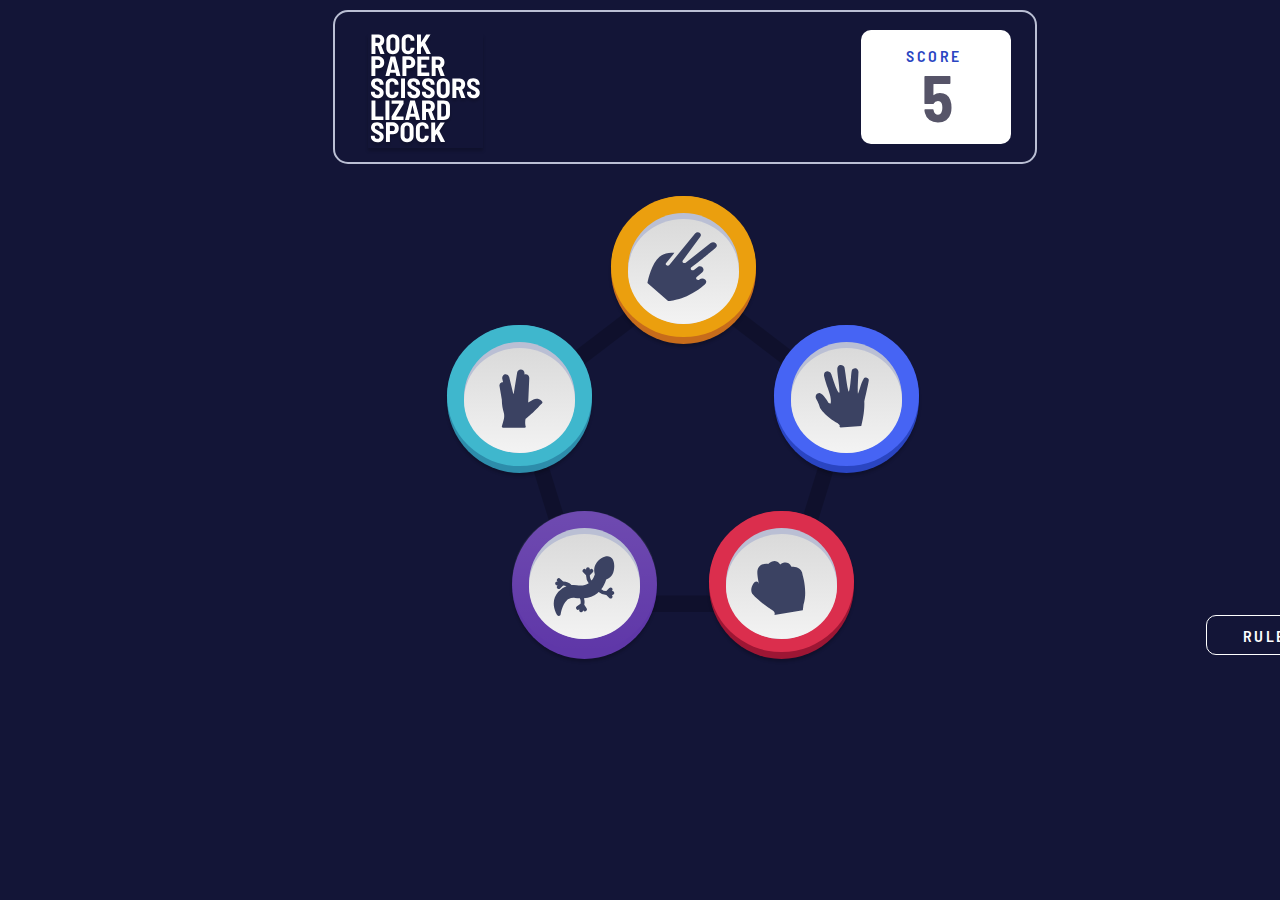
<file: index.html>
<!DOCTYPE html>
<html lang="en" id="html">
  <head>
    <meta charset="UTF-8" />
    <meta http-equiv="X-UA-Compatible" content="IE=edge" />
    <meta name="viewport" content="width=device-width, initial-scale=1.0" />
    <meta
      name="description"
      content="This is a Rock Scissor Paper Spock Lizard app game that you will enjoy very much"
    />
    <title>Rock Paper Scissors Spock Lizard</title>
    <link rel="stylesheet" href="style.css" type="text/css" />
    <link rel="icon" href="images/favicon-32x32.png" type="x-icon" />
  </head>
  <body>
    <div id="divLogo-container">
      <div id="div-logoBonus">
        <img
          src="images/logo-bonus.svg"
          alt="rock paper scissor lizard spock logo"
          id="logoBonus"
        />
      </div>
      <div id="scorebox">
        <div id="scorename">SCORE</div>
        <div id="scorepoint">5</div>
      </div>
    </div>

    <div id="cover"></div>

    <!-- input button  -->
    <div id="section2">
      <div>
        <img src="images/bg-pentagon.svg" alt="pentagon symbol" id="pentagon" />
      </div>

      <div id="divScissorAppear">
        <button id="scissorButton">
          <div id="orangeCircle"></div>
          <div id="yellowCircle"></div>
          <div id="ashCircle"></div>
          <div id="whiteCircle"></div>
          <div class="scissor">
            <img
              src="images/icon-scissors.svg"
              alt="scissors symbol"
              class="scissor"
            />
          </div>
        </button>
      </div>

      <div id="divPaperAppear">
        <button id="paperButton">
          <div id="deepBlueCircle"></div>
          <div id="midBlueCircle"></div>
          <div id="ashpaperCircle"></div>
          <div id="whitepaperCircle"></div>
          <div class="paper">
            <img src="images/icon-paper.svg" alt="paper symbol" class="paper" />
          </div>
        </button>
      </div>

      <div id="divRockAppear">
        <button id="rockButton">
          <div id="deepRedCircle"></div>
          <div id="middleRedCircle"></div>
          <div id="ashRockCircle"></div>
          <div id="whiteRockCircle"></div>
          <div class="Rock">
            <img src="images/icon-rock.svg" alt="rock symbol" class="Rock" />
          </div>
        </button>
      </div>

      <div id="divLizardAppear">
        <button id="lizardButton">
          <div id="deepVoiletCircle"></div>
          <div id="lightVioletCircle"></div>
          <div id="ashLizardCircle"></div>
          <div id="whiteLizardCircle"></div>
          <div class="Lizard">
            <img
              src="images/icon-lizard.svg"
              alt="lizard symbol"
              class="Lizard"
            />
          </div>
        </button>
      </div>

      <div id="divSpockAppear">
        <button id="spockButton">
          <div id="deepSeaCircle"></div>
          <div id="middleSeaCircle"></div>
          <div id="ashSpockCircle"></div>
          <div id="whiteSpockCircle"></div>
          <div class="Spock">
            <img src="images/icon-spock.svg" alt="spock symbol" class="Spock" />
          </div>
        </button>
      </div>
    </div>

    <!-- result of input button  -->
    <div id="outPutResult">
      <div id="scissorappear" class="userClick">
        <div id="orangeOtherCircle"></div>
        <div id="yellowOtherCircle"></div>
        <div id="ashOtherCircle"></div>
        <div id="whiteOtherCircle"></div>
        <div id="scissorOther">
          <img
            src="images/icon-scissorsext.svg"
            alt="scissors symbol"
            id="scissorOtherImage"
          />
        </div>
      </div>
      <div id="paperappear" class="userClick">
        <div id="deepBlueOtherCircle"></div>
        <div id="midBlueOtherCircle"></div>
        <div id="ashpaperOtherCircle"></div>
        <div id="whitepaperOtherCircle"></div>
        <div id="paperOther">
          <img
            src="images/icon-paper.svg"
            alt="paper symbol"
            id="paperOtherImage"
          />
        </div>
      </div>
      <div id="rockappear" class="userClick">
        <div id="deepRedOtherCircle"></div>
        <div id="middleRedOtherCircle"></div>
        <div id="ashRockOtherCircle"></div>
        <div id="whiteRockOtherCircle"></div>
        <div id="RockOther">
          <img
            src="images/icon-rock.svg"
            alt="rock symbol"
            id="rockOtherImages"
          />
        </div>
      </div>
      <div id="lizardappear" class="userClick">
        <div id="deepVoiletOtherCircle"></div>
        <div id="lightVioletOtherCircle"></div>
        <div id="ashLizardOtherCircle"></div>
        <div id="whiteLizardOtherCircle"></div>
        <div id="LizardOther">
          <img
            src="images/icon-lizard.svg"
            alt="lizard symbol"
            id="lizardOtherImage"
          />
        </div>
      </div>
      <div id="spockappear" class="userClick">
        <div id="deepSeaOtherCircle"></div>
        <div id="middleSeaOtherCircle"></div>
        <div id="ashSpockOtherCircle"></div>
        <div id="whiteSpockOtherCircle"></div>
        <div id="SpockOther">
          <img
            src="images/icon-spock.svg"
            alt="spock symbol"
            id="spockOtherImage"
          />
        </div>
      </div>
    </div>

    <div id="moDal"></div>
    <div id="div-rules-display">
      <div id="div-rules-textAndCloseButton">
        <h3 id="textrules">RULES</h3>
        <img
          src="images/icon-close.svg"
          alt="the close button"
          id="closeButton"
        />
      </div>
      <div id="image-rules-bonus-itself">
        <img src="images/image-rules-bonus.svg" alt="the bonus rules" />
      </div>
    </div>

    <div id="ipickAndTheSystemPickSection" name="pickAndPick">
      <div id="divForyoupickedText">
        <p id="youPickedText">YOU PICKED</p>
        <div id="iPickedCircle"></div>
      </div>
      <div id="divFortheHousePickedText">
        <p id="theHousePickedText">THE HOUSE PICKED</p>
        <div id="theHousePickedCircle"></div>
      </div>
    </div>

    <button id="div-rules-button">RULES</button>

    <!-- <div id="divForLoser" class="fadeout"> -->
    <div id="divForLoser">
      <div id="youLose">YOU LOSE</div>
      <div id="loseButtonLike">
        <button class="playAgainL playAgainBtn">PLAY AGAIN</button>
      </div>
    </div>

    <div id="divForWinner">
      <div id="youWin">YOU WIN</div>
      <div id="winButtonLike">
        <button class="playAgainW playAgainBtn">PLAY AGAIN</button>
      </div>
    </div>

    <!-- three ovals -->
    <div id="divForOvals">
      <div id="ovalOne"></div>
      <div id="ovalTwo"></div>
      <div id="ovalThree"></div>
    </div>

    <!-- You Lose and restart button -->
    <div id="greaterDivForRestartButtonandText">
      <div id="divForRestartGame">
        <div><p id="textIfYouLose">You lost the Game Play!!😢</p></div>
        <div>
          <button id="restartGame" onclick="window.location.reload()">
            Restart
          </button>
        </div>
      </div>
    </div>

    <!-- You won and Congratulations button -->
    <div id="greaterDivForCongratulationsButtonandText">
      <div id="divForCongratGame">
        <div><p id="textIfYouWin">You won the game!!</p></div>
        <div>
          <button id="CongratGAme" onclick="window.location.reload()">
            Restart
          </button>
        </div>
      </div>
    </div>

    <!-- Draw button -->
    <div id="greaterDivForDrawButtonandText">
      <div id="divForDrawGame">
        <div><p id="textIfYouDraw">Draw</p></div>
        <div>
          <button id="DrawGAme" class="playAgainBtn">Continue</button>
        </div>
      </div>
    </div>

    <!-- play on your laptop session -->
    <div>
      <h3 class="playOnYourLaptop">Kindly play on your laptop.</h3>
    </div>
    <script></script>
    <script src="rockpssl.js"></script>
  </body>
</html>
</file>
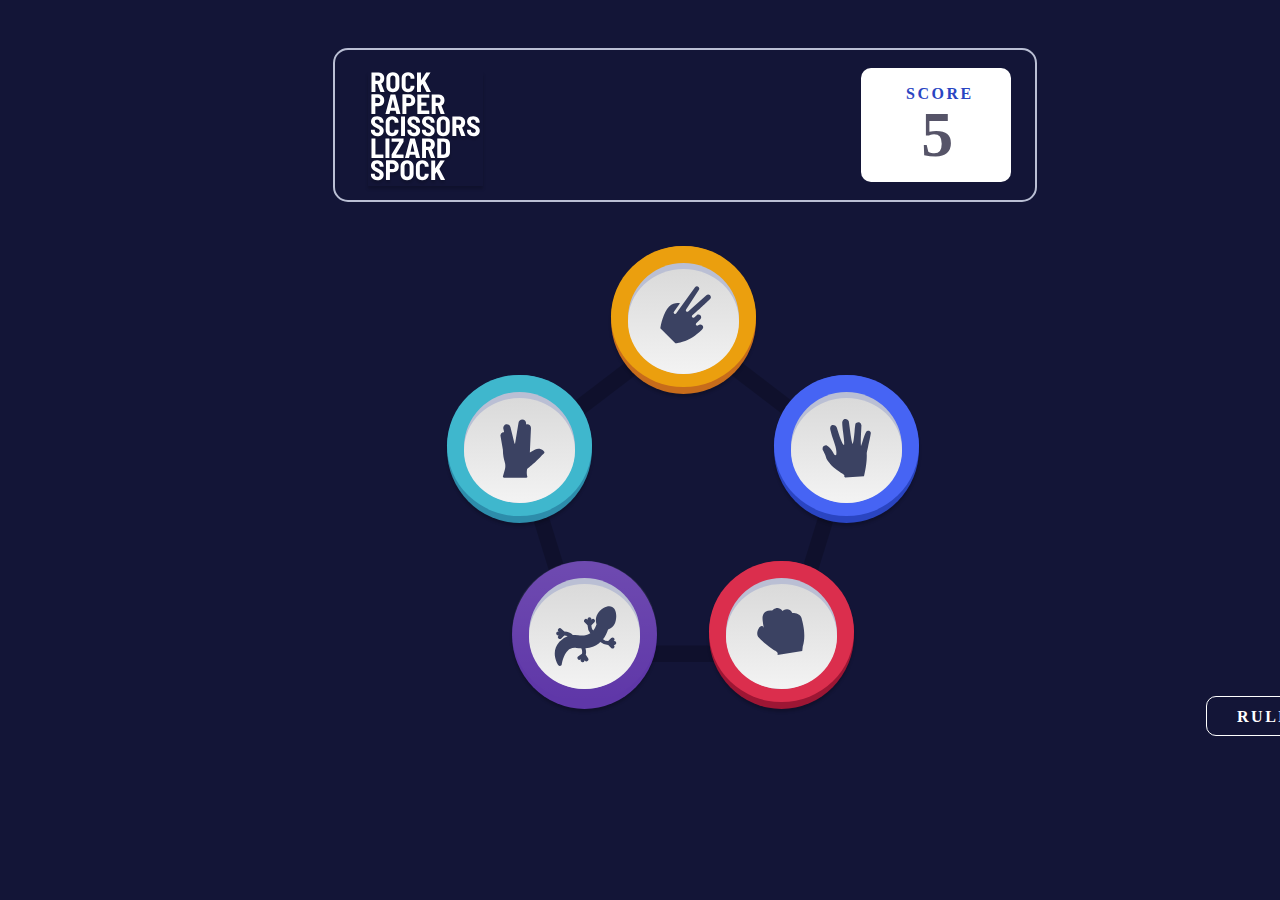
<file: rockpssl.html>
<!DOCTYPE html>
<html lang="en" id="html">
<head>
    <meta charset="UTF-8">
    <meta http-equiv="X-UA-Compatible" content="IE=edge">
    <meta name="viewport" content="width=device-width, initial-scale=1.0">
    <meta
    name="description"
    content="This is a Rock Scissor Paper Spock Lizard app game that you will enjoy very much"
  />
    <title>Rock Paper Scissors Spock Lizard</title>
    <link rel="stylesheet" href="rockpssl.css" type="text/css">
    <link rel="icon" href="images/favicon-32x32.png" type="x-icon">
</head>
<body>
    <div id="divLogo-container">
        <div id="div-logoBonus">
            <img src="images/logo-bonus.svg" alt="rock paper scissor lizard spock logo" id="logoBonus">
        </div>
        <div id="scorebox">
            <div id="scorename">SCORE</div> 
            <div id="scorepoint">5</div> 
        </div>
    </div>

    <div id="cover"></div>

    <!-- input button  -->
    <div id="section2">
        <div>
            <img src="images/bg-pentagon.svg" alt="pentagon symbol" id="pentagon">
        </div>

        <div id="divScissorAppear">
            <button id="scissorButton">
                <div id="orangeCircle"></div>
                <div id="yellowCircle"></div>
                <div id="ashCircle"></div>
                <div id="whiteCircle"></div>
                <div id="scissor">
                    <img src="images/icon-scissors.svg" alt="scissors symbol">
                </div>
            </button>
        </div>

        <div id="divPaperAppear">
            <button id="paperButton">
                <div id="deepBlueCircle"></div>
                <div id="midBlueCircle"></div>
                <div id="ashpaperCircle"></div>
                <div id="whitepaperCircle"></div>
                <div id="paper">
                    <img src="images/icon-paper.svg" alt="paper symbol">
                </div>
            </button>
        </div>

        <div id="divRockAppear">
            <button id="rockButton">
                <div id="deepRedCircle"></div>
                <div id="middleRedCircle"></div>
                <div id="ashRockCircle"></div>
                <div id="whiteRockCircle"></div>
                <div id="Rock">
                    <img src="images/icon-rock.svg" alt="rock symbol">
                </div>
            </button>
        </div>

        <div id="divLizardAppear">
            <button id="lizardButton">
                <div id="deepVoiletCircle"></div>
                <div id="lightVioletCircle"></div>
                <div id="ashLizardCircle"></div>
                <div id="whiteLizardCircle"></div>
                <div id="Lizard">
                    <img src="images/icon-lizard.svg" alt="lizard symbol">
                </div>
            </button>
        </div>

        <div id="divSpockAppear">
            <button id="spockButton">
                <div id="deepSeaCircle"></div>
                <div id="middleSeaCircle"></div>
                <div id="ashSpockCircle"></div>
                <div id="whiteSpockCircle"></div>
                <div id="Spock">
                    <img src="images/icon-spock.svg" alt="spock symbol">
                </div>
            </button>
        </div> 
    </div>

    <!-- result of input button  -->
    <div id="outPutResult">
        <div id="scissorappear" class="userClick">
            <div id="orangeOtherCircle"></div>
            <div id="yellowOtherCircle"></div>
            <div id="ashOtherCircle"></div>
            <div id="whiteOtherCircle"></div>
            <div id="scissorOther">
                <img src="images/icon-scissorsext.svg" alt="scissors symbol" id="scissorOtherImage">
            </div> 
        </div>
        <div id="paperappear" class="userClick">
            <div id="deepBlueOtherCircle"></div>
            <div id="midBlueOtherCircle"></div>
            <div id="ashpaperOtherCircle"></div>
            <div id="whitepaperOtherCircle"></div>
            <div id="paperOther">
                <img src="images/icon-paper.svg" alt="paper symbol" id="paperOtherImage">
            </div>
        </div>
        <div id="rockappear" class="userClick">
            <div id="deepRedOtherCircle"></div>
            <div id="middleRedOtherCircle"></div>
            <div id="ashRockOtherCircle"></div>
            <div id="whiteRockOtherCircle"></div>
            <div id="RockOther">
                <img src="images/icon-rock.svg" alt="rock symbol" id="rockOtherImages">
            </div> 
        </div>
        <div id="lizardappear" class="userClick">
            <div id="deepVoiletOtherCircle"></div>
            <div id="lightVioletOtherCircle"></div>
            <div id="ashLizardOtherCircle"></div>
            <div id="whiteLizardOtherCircle"></div>
            <div id="LizardOther">
                <img src="images/icon-lizard.svg" alt="lizard symbol" id="lizardOtherImage">
            </div> 
        </div>
        <div id="spockappear" class="userClick">
            <div id="deepSeaOtherCircle"></div>
            <div id="middleSeaOtherCircle"></div>
            <div id="ashSpockOtherCircle"></div>
            <div id="whiteSpockOtherCircle"></div>
            <div id="SpockOther">
                <img src="images/icon-spock.svg" alt="spock symbol" id="spockOtherImage">
            </div> 
        </div>
    </div>


    <div id="moDal"></div>
    <div id="div-rules-display">
        <div id="div-rules-textAndCloseButton">
            <h3 id="textrules">RULES</h3>
            <img src="images/icon-close.svg" alt="the close button" id="closeButton">
        </div>
        <div id="image-rules-bonus-itself">
            <img src="images/image-rules-bonus.svg" alt="the bonus rules">
        </div>
    </div>


    <div id="ipickAndTheSystemPickSection" name="pickAndPick">
        <div id="divForyoupickedText">
            <p id="youPickedText">YOU PICKED</p>
            <div id="iPickedCircle"></div>
        </div>
        <div id="divFortheHousePickedText">
            <P id="theHousePickedText">THE HOUSE PICKED</P>
            <div id="theHousePickedCircle"></div>
        </div>
    </div>


    <button id="div-rules-button">
        RULES
    </button>


    <!-- <div id="divForLoser" class="fadeout"> -->
    <div id="divForLoser">
        <div id="youLose">YOU LOSE</div>
        <div id="loseButtonLike">
            <button class="playAgainL">PLAY AGAIN</button>
        </div>
    </div>


    <div id="divForWinner">
        <div id="youWin">YOU WIN</div>
        <div id="winButtonLike">
            <button class="playAgainW">PLAY AGAIN</button> 
        </div>
    </div>


    <!-- three ovals -->
    <div id="divForOvals">
        <div id="ovalOne"></div>
        <div id="ovalTwo"></div>
        <div id="ovalThree"></div>
    </div>


    <!-- You Lose and restart button -->
    <div id="greaterDivForRestartButtonandText">
        <div id="divForRestartGame">
            <div><p id="textIfYouLose">You lost the Game Play!!😢</p></div>
            <div>
                <button id="restartGame" onclick="window.location.reload()">Restart</button>
            </div>
        </div>
    </div>


    <!-- You won and Congratulations button -->
    <div id="greaterDivForCongratulationsButtonandText">
        <div id="divForCongratGame">
            <div><p id="textIfYouWin">You won the game!!</p></div>
            <div>
                <button id="CongratGAme" onclick="window.location.reload()">Restart</button>
            </div>
        </div>
    </div>


    <!-- Draw button -->
    <div id="greaterDivForDrawButtonandText">
        <div id="divForDrawGame">
            <div><p id="textIfYouDraw">Draw</p></div>
            <div>
                <button id="DrawGAme">Continue</button>
            </div>
        </div>
    </div>

    <script>
        
        
    </script>
    <script src="rockpssl.js"></script>
</body>
</html>
</file>
<file: style.css>
/* @import url();
@import url(); */
@import url("https://fonts.googleapis.com/css2?family=Barlow+Semi+Condensed:wght@600&display=swap");

@import url("https://fonts.googleapis.com/css2?family=Barlow+Semi+Condensed:wght@700&display=swap");

body {
  overflow: hidden;
  margin: 0;
  top: 0;
  left: 0;
  height: 100vh;
  position: absolute;
  background: radial-gradient(
    134.34% 134.34% at 50% 0%,
    #1f3757 100%,
    #131537 100%
  );
  /* background-color: #1F3757; */
  background-color: #131537;
}
button {
  cursor: pointer;
}
/* #div-logoBonus {
    border: solid 2px #babfd4;
    width: 700px;
    height: 150px;
    position: absolute;
    left: 333px;
    top: 48px;
} */
#logoBonus {
  position: absolute;
  margin-left: 32.92px;
  margin-top: 22.18px;
  box-shadow: 0px 3px 3px rgba(0, 0, 0, 0.196706);
}
#divLogo-container {
  position: absolute;
  border-radius: 15px;
  border: solid 2px #babfd4;
  width: 700px;
  height: 150px;
  left: 333px;
  top: 10px;
}
#scorebox {
  position: absolute;
  background-color: #ffffff;
  width: 150px;
  height: 114px;
  left: 526px;
  top: 18px;
  border-radius: 10px;
}
#scorename {
  position: absolute;
  height: 19px;
  left: 30%;
  top: calc(50% - 19px / 2 - 32px);
  font-family: "Barlow Semi Condensed", sans-serif;
  font-style: normal;
  font-weight: 600;
  font-size: 16px;
  line-height: 19px;
  letter-spacing: 2.5px;
  color: #2a45c2;
  height: 19px;
  width: 53px;
  border-radius: nullpx;
}
#scorepoint {
  position: absolute;
  height: 64px;
  left: 2.73%;
  right: 0.91%;
  top: calc(50% - 64px / 2 + 9.5px);
  font-family: "Barlow Semi Condensed", sans-serif;
  font-style: normal;
  font-weight: 700;
  font-size: 64px;
  line-height: 64px;
  text-align: center;
  color: #565468;
}
#pentagon {
  box-sizing: border-box;
  position: absolute;
  width: 345px;
  height: 345px;
  left: 511px;
  top: 268px;
}

/* design for scissors */
#orangeCircle,
#yellowCircle,
#ashCircle,
#whiteCircle {
  border-radius: 50%;
}
#orangeCircle {
  position: absolute;
  width: 145px;
  height: 148px;
  left: 611px;
  top: 196px;
  background: #c76c1b;
  box-shadow: 0px 3px 3px rgba(0, 0, 0, 0.196706);
}
#yellowCircle {
  position: absolute;
  width: 145px;
  height: 141.44px;
  left: 611px;
  top: 196px;
  background: #eb9f0e;
}
#ashCircle {
  position: absolute;
  width: 111.31px;
  height: 110.82px;
  left: 627.84px;
  top: 212.77px;
  background: #babfd4;
}
#whiteCircle {
  position: absolute;
  width: 111.31px;
  height: 104.99px;
  left: 627.84px;
  top: 218.6px;
  background: linear-gradient(0deg, #f3f3f3 0%, #dadada 98.34%);
}
.scissor {
  position: absolute;
  width: 70px;
  height: 70px;
  left: 323.35px;
  top: 116.1px;
}
/* #scissor:hover {
    position: absolute;
    width: 39.52px;
    height: 58.48px;
    left: 690.21px;
    top: 286.45px;
    background: #3B4262;
    transform: rotate(45deg);
} */

/* design for paper */
#deepBlueCircle,
#midBlueCircle,
#ashpaperCircle,
#whitepaperCircle {
  border-radius: 50%;
}
#deepBlueCircle {
  position: absolute;
  width: 145px;
  height: 148px;
  left: 774px;
  top: 325px;
  background: #2a45c2;
  box-shadow: 0px 3px 3px rgba(0, 0, 0, 0.196706);
}
#midBlueCircle {
  position: absolute;
  width: 145px;
  height: 141.44px;
  left: 774px;
  top: 325px;
  background: #4664f4;
}
#ashpaperCircle {
  position: absolute;
  width: 111.31px;
  height: 110.82px;
  left: 790.84px;
  top: 341.77px;
  background: #babfd4;
}
#whitepaperCircle {
  position: absolute;
  width: 111.31px;
  height: 104.99px;
  left: 790.84px;
  top: 347.6px;
  background: linear-gradient(0deg, #f3f3f3 0%, #dadada 98.34%);
}
.paper {
  position: absolute;
  width: 54px;
  height: 63px;
  left: 407.4px;
  top: 182.74px;
}

/* design for rock */
#deepRedCircle,
#middleRedCircle,
#ashRockCircle,
#whiteRockCircle {
  border-radius: 50%;
}
#deepRedCircle {
  position: absolute;
  width: 145px;
  height: 148px;
  left: 709px;
  top: 511px;
  background: #9d1634;
  box-shadow: 0px 3px 3px rgba(0, 0, 0, 0.196706);
}
#middleRedCircle {
  position: absolute;
  width: 145px;
  height: 141.44px;
  left: 709px;
  top: 511px;
  background: #db2e4d;
}
#ashRockCircle {
  position: absolute;
  width: 111.31px;
  height: 110.82px;
  left: 725.84px;
  top: 527.77px;
  background: #babfd4;
}
#whiteRockCircle {
  position: absolute;
  width: 111.31px;
  height: 104.99px;
  left: 725.84px;
  top: 533.6px;
  background: linear-gradient(0deg, #f3f3f3 0%, #dadada 98.34%);
}
.Rock {
  position: absolute;
  width: 55px;
  height: 55px;
  left: 375.67px;
  top: 280.39px;
}

/* design for lizard */
#deepVoiletCircle,
#lightVioletCircle,
#ashLizardCircle,
#whiteLizardCircle {
  border-radius: 50%;
}
#deepVoiletCircle {
  position: absolute;
  width: 145px;
  height: 148px;
  left: 512px;
  top: 511px;
  background: #5f37a8;
  box-shadow: 0px 3px 3px rgba(0, 0, 0, 0.196706);
}
#lightVioletCircle {
  position: absolute;
  width: 145px;
  height: 141.44px;
  left: 512px;
  top: 511px;
  background: linear-gradient(
    180deg,
    rgba(255, 255, 255, 0.0966455) 0%,
    rgba(255, 255, 255, 0.0001) 100%
  );
}
#ashLizardCircle {
  position: absolute;
  width: 111.31px;
  height: 110.82px;
  left: 528.84px;
  top: 527.77px;
  background: #babfd4;
}
#whiteLizardCircle {
  position: absolute;
  width: 111.31px;
  height: 104.99px;
  left: 528.84px;
  top: 533.6px;
  background: linear-gradient(0deg, #f3f3f3 0%, #dadada 98.34%);
}
.Lizard {
  position: absolute;
  width: 61.52px;
  height: 59.78px;
  left: 276.74px;
  top: 278.2px;
}

/* design for spock */
#deepSeaCircle,
#middleSeaCircle,
#ashSpockCircle,
#whiteSpockCircle {
  border-radius: 50%;
}
#deepSeaCircle {
  position: absolute;
  width: 145px;
  height: 148px;
  left: 447px;
  top: 325px;
  background: #2d8dab;
  box-shadow: 0px 3px 3px rgba(0, 0, 0, 0.196706);
}
#middleSeaCircle {
  position: absolute;
  width: 145px;
  height: 141.44px;
  left: 447px;
  top: 325px;
  background: #3fb7cd;
}
#ashSpockCircle {
  position: absolute;
  width: 111.31px;
  height: 110.82px;
  left: 463.84px;
  top: 341.77px;
  background: #babfd4;
}
#whiteSpockCircle {
  position: absolute;
  width: 111.31px;
  height: 104.99px;
  left: 463.84px;
  top: 347.6px;
  background: linear-gradient(0deg, #f3f3f3 0%, #dadada 98.34%);
}
.Spock {
  position: absolute;
  width: 44px;
  height: 59px;
  left: 249.46px;
  top: 184.47px;
}

/* rules display and opacity */
#section2 {
  display: block;
}
#div-rules-button {
  position: absolute;
  width: 128px;
  height: 40px;
  left: 1206px;
  top: 615px;
  border: solid 1px #ffffff;
  border-radius: 10px;
  font-family: "Barlow Semi Condensed", sans-serif;
  font-style: normal;
  font-weight: 600;
  font-size: 16px;
  line-height: 19px;
  text-align: center;
  letter-spacing: 2.5px;
  background-color: #131537;
  color: #ffffff;
  cursor: pointer;
  z-index: 100;
}
#div-rules-display {
  background-color: #ffffff;
  border-radius: 15px;
  position: absolute;
  top: 154px;
  left: 517px;
  display: none;
  height: 420px;
  z-index: 300;
}
#div-rules-textAndCloseButton {
  display: flex;
}
#closeButton {
  object-fit: contain;
  position: absolute;
  left: 87.25%;
  right: 7.98%;
  top: 5.24%;
  bottom: 87.62%;
  mix-blend-mode: normal;
  opacity: 0.25;
  cursor: pointer;
}
#closeButton:hover {
  border: solid 3px rgb(230, 124, 124);
  border-radius: 5px;
  padding: 5px;
  transition: 0.3s;
}
#textrules {
  font-family: "Barlow Semi Condensed", sans-serif;
  font-style: normal;
  font-weight: 700;
  font-size: 20px;
  line-height: 32px; /* identical to box height */
  color: #3b4262;
  margin: 15px 0px 0px 25px;
}
#moDal {
  display: none;
  position: fixed;
  z-index: 200;
  left: 0;
  top: 0;
  width: 100%;
  height: 100%;
  overflow: auto;
  background-color: rgba(0, 0, 0, 0.7);
  mix-blend-mode: normal;
}
#chooseAgame {
  display: none;
}
#ipickAndTheSystemPickSection {
  display: none;
}
#divForyoupickedText,
#divFortheHousePickedText {
  display: flex;
  flex-direction: column;
}
#divForyoupickedText {
  position: absolute;
  width: 224.63px;
  height: 224.63px;
  left: 350px;
  top: 270px;
}
@keyframes ipick {
  0% {
    position: absolute;
    width: 224.63px;
    height: 224.63px;
    left: 350px;
    top: 270px;
  }
  25% {
    position: absolute;
    width: 224.63px;
    height: 224.63px;
    left: 350px;
    top: 270px;
  }
  50% {
    position: absolute;
    width: 224.63px;
    height: 224.63px;
    left: 350px;
    top: 270px;
  }
  75% {
    position: absolute;
    width: 224.63px;
    height: 224.63px;
    left: 350px;
    top: 270px;
  }
  100% {
    position: absolute;
    width: 224.63px;
    height: 224.63px;
    left: 250px;
    top: 270px;
  }
}
#divFortheHousePickedText {
  position: absolute;
  width: 224.63px;
  height: 224.63px;
  left: 711px;
  top: 270px;
}
@keyframes syspick {
  0% {
    position: absolute;
    width: 224.63px;
    height: 224.63px;
    left: 711px;
    top: 270px;
  }
  25% {
    position: absolute;
    width: 224.63px;
    height: 224.63px;
    left: 711px;
    top: 270px;
  }
  50% {
    position: absolute;
    width: 224.63px;
    height: 224.63px;
    left: 711px;
    top: 270px;
  }
  75% {
    position: absolute;
    width: 224.63px;
    height: 224.63px;
    left: 711px;
    top: 270px;
  }
  100% {
    position: absolute;
    width: 224.63px;
    height: 224.63px;
    left: 860px;
    top: 270px;
  }
}
#youPickedText,
#theHousePickedText {
  text-align: center;
  margin: 0px -10px 0px 25px;
  font-family: "Barlow Semi Condensed", sans-serif;
  font-style: normal;
  font-weight: 700;
  font-size: 15px;
  line-height: 32px; /* identical to box height */
  letter-spacing: 3px;
  color: #ffffff;
  text-shadow: 0px 3px 3px rgba(0, 0, 0, 0.196706);
}
#iPickedCircle,
#theHousePickedCircle {
  border-radius: 50%;
  background: rgba(0, 0, 0, 0.1);
  width: 224.63px;
  height: 224.63px;
  position: absolute;
  left: 30px;
  top: 130px;
}
#cover {
  background: #131537;
  z-index: 1;
  width: 20px;
  height: 100px;
  position: absolute;
  left: 0;
  top: 0;
}
#scissorappear,
#paperappear,
#rockappear,
#lizardappear,
#spockappear {
  display: none;
}

/* design display after buttons are clicked */
#orangeOtherCircle {
  position: absolute;
  width: 292.61px;
  height: 300px;
  left: 350px;
  top: 345px;
  background: #c76c1b;
  box-shadow: 0px 3px 3px rgba(0, 0, 0, 0.196706);
  border-radius: 50%;
  z-index: 1;
}
#yellowOtherCircle {
  position: absolute;
  width: 292.61px;
  height: 286.7px;
  left: 349px;
  top: 345px;
  background: #eb9f0e;
  border-radius: 50%;
  z-index: 2;
}
#ashOtherCircle {
  position: absolute;
  width: 224.63px;
  height: 224.63px;
  left: 381.99px;
  top: 378.99px;
  background: #babfd4;
  border-radius: 50%;
  z-index: 3;
}
#whiteOtherCircle {
  position: absolute;
  width: 225px;
  height: 213px;
  left: 380.84px;
  top: 390.6px;
  background: linear-gradient(0deg, #f3f3f3 0%, #dadada 98.34%);
  border-radius: 50%;
  z-index: 4;
}
#scissorOther {
  position: absolute;
  width: 79.9px;
  height: 118.23px;
  left: 466.35px;
  top: 456.1px;
  z-index: 5;
}
/* #scissorOtherImage {
    width: 79.9px;
    height: 118.23px;
} */

#deepBlueOtherCircle {
  position: absolute;
  width: 292.61px;
  height: 300px;
  left: 350px;
  top: 345px;
  background: #2a45c2;
  box-shadow: 0px 3px 3px rgba(0, 0, 0, 0.196706);
  border-radius: 50%;
  z-index: 1;
}
#midBlueOtherCircle {
  position: absolute;
  width: 292.61px;
  height: 286.7px;
  left: 349px;
  top: 345px;
  background: #4664f4;
  border-radius: 50%;
  z-index: 2;
}
#ashpaperOtherCircle {
  position: absolute;
  width: 224.63px;
  height: 224.63px;
  left: 381.99px;
  top: 378.99px;
  background: #babfd4;
  border-radius: 50%;
  z-index: 3;
}
#whitepaperOtherCircle {
  position: absolute;
  width: 225px;
  height: 213px;
  left: 380.84px;
  top: 390.6px;
  background: linear-gradient(0deg, #f3f3f3 0%, #dadada 98.34%);
  border-radius: 50%;
  z-index: 4;
}
#paperOther {
  position: absolute;
  width: 79.9px;
  height: 118.23px;
  left: 466.35px;
  top: 456.1px;
  z-index: 5;
}
/* #paperOtherImage {

} */

#deepRedOtherCircle {
  position: absolute;
  width: 292.61px;
  height: 300px;
  left: 350px;
  top: 345px;
  background: #9d1634;
  box-shadow: 0px 3px 3px rgba(0, 0, 0, 0.196706);
  border-radius: 50%;
  z-index: 1;
}
#middleRedOtherCircle {
  position: absolute;
  width: 292.61px;
  height: 286.7px;
  left: 349px;
  top: 345px;
  background: #db2e4d;
  border-radius: 50%;
  z-index: 2;
}
#ashRockOtherCircle {
  position: absolute;
  width: 224.63px;
  height: 224.63px;
  left: 381.99px;
  top: 378.99px;
  background: #babfd4;
  border-radius: 50%;
  z-index: 3;
}
#whiteRockOtherCircle {
  position: absolute;
  width: 225px;
  height: 213px;
  left: 380.84px;
  top: 390.6px;
  background: linear-gradient(0deg, #f3f3f3 0%, #dadada 98.34%);
  border-radius: 50%;
  z-index: 4;
}
#RockOther {
  position: absolute;
  width: 79.9px;
  height: 118.23px;
  left: 466.35px;
  top: 456.1px;
  z-index: 5;
}
/* #rockOtherImages {

} */

#deepVoiletOtherCircle {
  position: absolute;
  width: 292.61px;
  height: 300px;
  left: 350px;
  top: 345px;
  background: #5f37a8;
  box-shadow: 0px 3px 3px rgba(0, 0, 0, 0.196706);
  border-radius: 50%;
  z-index: 1;
}
#lightVioletOtherCircle {
  position: absolute;
  width: 292.61px;
  height: 286.7px;
  left: 349px;
  top: 345px;
  background: linear-gradient(
    180deg,
    rgba(255, 255, 255, 0.0966455) 0%,
    rgba(255, 255, 255, 0.0001) 100%
  );
  border-radius: 50%;
  z-index: 2;
}
#ashLizardOtherCircle {
  position: absolute;
  width: 224.63px;
  height: 224.63px;
  left: 381.99px;
  top: 378.99px;
  background: #babfd4;
  border-radius: 50%;
  z-index: 3;
}
#whiteLizardOtherCircle {
  position: absolute;
  width: 225px;
  height: 213px;
  left: 380.84px;
  top: 390.6px;
  background: linear-gradient(0deg, #f3f3f3 0%, #dadada 98.34%);
  border-radius: 50%;
  z-index: 4;
}
#LizardOther {
  position: absolute;
  width: 79.9px;
  height: 118.23px;
  left: 466.35px;
  top: 456.1px;
  z-index: 5;
}
/* #lizardOtherImage {

} */

#deepSeaOtherCircle {
  position: absolute;
  width: 292.61px;
  height: 300px;
  left: 350px;
  top: 345px;
  background: #2d8dab;
  box-shadow: 0px 3px 3px rgba(0, 0, 0, 0.196706);
  border-radius: 50%;
  z-index: 1;
}
#middleSeaOtherCircle {
  position: absolute;
  width: 292.61px;
  height: 286.7px;
  left: 349px;
  top: 345px;
  background: #3fb7cd;
  border-radius: 50%;
  z-index: 2;
}
#ashSpockOtherCircle {
  position: absolute;
  width: 224.63px;
  height: 224.63px;
  left: 381.99px;
  top: 378.99px;
  background: #babfd4;
  border-radius: 50%;
  z-index: 3;
}
#whiteSpockOtherCircle {
  position: absolute;
  width: 225px;
  height: 213px;
  left: 380.84px;
  top: 390.6px;
  background: linear-gradient(0deg, #f3f3f3 0%, #dadada 98.34%);
  border-radius: 50%;
  z-index: 4;
}
#SpockOther {
  position: absolute;
  width: 79.9px;
  height: 118.23px;
  left: 466.35px;
  top: 456.1px;
  z-index: 5;
}
/* #spockOtherImage {

} */
#divForLoser,
#divForWinner {
  display: none;
  width: 220px;
  height: 131px;
  position: absolute;
  left: 573px;
  top: 530px;
  z-index: 190;
}
#youLose,
#youWin {
  position: absolute;
  height: 67px;
  left: 0.45%;
  right: 0.45%;
  top: -80px;
  font-family: "Barlow Semi Condensed", sans-serif;
  font-style: normal;
  font-weight: 700;
  font-size: 40px;
  line-height: 67px;
  text-align: center;
  color: #ffffff;
  text-shadow: 0px 3px 3px rgba(0, 0, 0, 0.196706);
}
#loseButtonLike,
#winButtonLike {
  background: linear-gradient(0deg, #f3f3f3 0%, #ffffff 100%);
  box-shadow: 0px 3px 3px rgba(0, 0, 0, 0.196706);
  border-radius: 8px;
  border: none;
  width: 220px;
  height: 48px;
  display: table;
}
.playAgainL,
.playAgainW {
  display: table-cell;
  text-align: center;
  vertical-align: middle;
  width: 220px;
  height: 48px;
  border-radius: 8px;
  border: none;
  font-family: "Barlow Semi Condensed", sans-serif;
  font-style: normal;
  font-weight: 600;
  font-size: 16px;
  line-height: 19px;
  letter-spacing: 2.5px;
  color: #3b4262;
  cursor: pointer;
  z-index: 201;
}
#divForOvals {
  display: none;
  width: 730px;
  height: 718px;
  position: absolute;
  left: 660px;
  top: 130.35px;
  mix-blend-mode: normal;
  opacity: 0.5;
  z-index: 1;
}
#ovalOne {
  position: absolute;
  width: 730px;
  height: 718px;
  left: 0;
  top: 0;
  background: #ffffff;
  mix-blend-mode: normal;
  opacity: 0.05;
  border-radius: 50%;
}
#ovalTwo {
  position: absolute;
  width: 564px;
  height: 554px;
  left: 80px;
  top: 83px;
  background: #ffffff;
  mix-blend-mode: normal;
  opacity: 0.05;
  border-radius: 50%;
}
#ovalThree {
  position: absolute;
  width: 424px;
  height: 416px;
  left: 145px;
  top: 150px;
  background: #ffffff;
  mix-blend-mode: normal;
  opacity: 0.05;
  border-radius: 50%;
}
#greaterDivForRestartButtonandText,
#greaterDivForCongratulationsButtonandText,
#greaterDivForDrawButtonandText {
  display: none;
}
#divForRestartGame,
#divForCongratGame,
#divForDrawGame {
  display: flex;
  flex-direction: column;
  justify-content: space-around;
  align-items: center;
  width: 70vw;
  position: absolute;
  left: 200px;
  top: 300px;
}
#divForDrawGame {
  top: 370px;
  left: 195px;
}
#textIfYouLose,
#textIfYouWin,
#textIfYouDraw {
  font-size: 50px;
  color: #ffffff;
}
#restartGame,
#CongratGAme,
#DrawGAme {
  width: 220px;
  height: 50px;
  border-radius: 8px;
  border: none;
  font-size: 35px;
  color: #1f3757;
}
/* some animations for appearances 😉*/

@keyframes drawGamePlay {
  0% {
    opacity: 0;
  }
  25% {
    opacity: 0;
  }
  50% {
    opacity: 0;
  }
  75% {
    opacity: 0;
  }
  100% {
    opacity: 1;
  }
}

#divForyoupickedText,
#divFortheHousePickedText {
  animation-name: animi;
  animation-duration: 0.2s;
  animation-delay: 0s;
}
@keyframes animi {
  0% {
    opacity: 0;
  }
  100% {
    opacity: 1;
  }
}

/* #divFortheHousePickedText {
    animation-name: animz;
    animation-duration: 2s;
    animation-delay: 0s;
}
@keyframes animz {
    0% {opacity: 0;}
    25% {opacity: 0;}
    50% {opacity: 0;}
    75% {opacity: 0;}
    100% {opacity: 1;}
} */

#scissorappear,
#paperappear,
#rockappear,
#lizardappear,
#spockappear {
  animation-name: anima;
  animation-duration: 2s;
  animation-delay: 0s;
}
@keyframes anima {
  0% {
    opacity: 0;
  }
  25% {
    opacity: 0;
  }
  50% {
    opacity: 0;
  }
  75% {
    opacity: 0;
  }
  100% {
    opacity: 1;
  }
}

#divForLoser,
#divForWinner {
  animation-name: animy;
  animation-duration: 4s;
  animation-delay: 0s;
}
@keyframes animy {
  0% {
    opacity: 0;
  }
  25% {
    opacity: 0;
  }
  50% {
    opacity: 0;
  }
  75% {
    opacity: 0;
  }
  100% {
    opacity: 1;
  }
}

#divForOvals {
  animation-name: ovals;
  animation-duration: 4s;
  animation-delay: 0s;
  /* animation-iteration-count: infinite;  */
}
@keyframes ovals {
  0% {
    opacity: 0;
  }
  25% {
    opacity: 0;
  }
  50% {
    opacity: 0;
  }
  75% {
    opacity: 0;
  }
  100% {
    opacity: 1;
  }
}

@keyframes scissor {
  0% {
    position: absolute;
    width: 224.63px;
    height: 224.63px;
    left: 0px;
    top: 0px;
  }
  25% {
    position: absolute;
    width: 224.63px;
    height: 224.63px;
    left: 0px;
    top: 0px;
  }
  50% {
    position: absolute;
    width: 224.63px;
    height: 224.63px;
    left: 0px;
    top: 0px;
  }
  75% {
    position: absolute;
    width: 224.63px;
    height: 224.63px;
    left: 0px;
    top: 0px;
  }
  100% {
    position: absolute;
    width: 224.63px;
    height: 224.63px;
    left: -150px;
    top: 0px;
  }
}

@keyframes sysscissorchoice {
  0% {
    position: absolute;
    width: 224.63px;
    height: 224.63px;
    left: 340px;
    /* top: 0px;  */
    opacity: 0;
  }
  25% {
    position: absolute;
    width: 224.63px;
    height: 224.63px;
    left: 340px;
    /* top: 0px;  */
    opacity: 0;
  }
  50% {
    position: absolute;
    width: 224.63px;
    height: 224.63px;
    left: 340px;
    /* top: 0px;  */
  }
  75% {
    position: absolute;
    width: 224.63px;
    height: 224.63px;
    left: 340px;
    /* top: 0px;  */
  }
  100% {
    position: absolute;
    width: 224.63px;
    height: 224.63px;
    left: 500px;
    /* top: 0px; */
  }
}

.playOnYourLaptop {
  display: none;
}
/* #iPickedCircle, #theHousePickedCircle {
    animation-name: appearCircle;
    animation-duration: 0.2s;
    animation-delay: 0s; 
}
@keyframes appearCircle {
    0% {opacity: 0;}
    100% {opacity: 1;}
} */

/* Media Query for mobile phone */
@media screen and (max-width: 426px) {
  #divLogo-container, #section2, #div-rules-button{
    display: none;
  }
  .playOnYourLaptop {
    display: flex;
    margin: 300px auto 0px auto;
    width: 70vw;
    color: #000000;
    font-size: clamp(10px, 10vw, 48px);
  }
}
@media (max-width: 375px) {
  body {
    position: absolute;
    width: 375px;
    height: 750px;
    left: 0px;
    top: 0px;
    overflow: auto;
  }
  #cover {
    width: 30px;
    height: 200px;
  }
  #divLogo-container {
    position: absolute;
    border-radius: 15px;
    border: solid 2px #babfd4;
    width: 311px;
    height: 96px;
    left: 31px;
    top: 32px;
    z-index: 100;
  }
  #logoBonus {
    position: absolute;
    width: 49px;
    height: 48px;
    left: -15px;
    top: 0px;
  }
  #scorebox {
    position: absolute;
    width: 80px;
    height: 72px;
    left: 220px;
    top: 10px;
  }
  #scorename {
    position: absolute;
    height: 12px;
    left: 14px;
    top: calc(50% - 12px / 2 - 20px);
    font-family: "Barlow Semi Condensed", sans-serif;
    font-style: normal;
    font-weight: 600;
    font-size: 10px;
    line-height: 12px;
    text-align: center;
    letter-spacing: 1.5625px;
    color: #2a45c2;
  }
  #scorepoint {
    position: absolute;
    height: 40px;
    left: 2.86%;
    right: 2.86%;
    top: calc(50% - 40px / 2 + 6px);
    font-family: "Barlow Semi Condensed", sans-serif;
    font-style: normal;
    font-weight: 700;
    font-size: 40px;
    line-height: 40px;
    text-align: center;
    color: #565468;
  }
  #section2 {
    display: none;
    /*later change it ==================================================================*/
  }
  #pentagon {
    box-sizing: border-box;
    position: absolute;
    width: 227px;
    height: 227px;
    left: 60px;
    top: 250px;
    mix-blend-mode: normal;
    opacity: 1;
  }

  #divPaperAppear,
  #divScissorAppear,
  #divSpockAppear,
  #divRockAppear,
  #divLizardAppear {
    width: 0px;
    border: solid 1px #000000;
  }

  /* scissor button */
  #orangeCircle,
  #yellowCircle,
  #ashCircle,
  #whiteCircle {
    border-radius: 50%;
  }
  #orangeCircle {
    position: absolute;
    width: 96px;
    height: 97px;
    left: 130px;
    top: 223px;
    background: #c76c1b;
    box-shadow: 0px 3px 3px rgba(0, 0, 0, 0.196706);
  }
  #yellowCircle {
    position: absolute;
    width: 96px;
    height: 92.7px;
    left: 130px;
    top: 223px;
    background: #eb9f0e;
  }
  #ashCircle {
    position: absolute;
    width: 73.7px;
    height: 72.63px;
    left: 141.15px;
    top: 233.99px;
    background: #babfd4;
  }
  #whiteCircle {
    position: absolute;
    width: 73.7px;
    height: 68.81px;
    left: 141.15px;
    top: 237.81px;
    background: linear-gradient(0deg, #f3f3f3 0%, #dadada 98.34%);
  }
  .scissor {
    position: absolute;
    width: 27px;
    height: 36px;
    left: 82.73px;
    top: 125.28px;
  }

  /* hand button */
  #deepBlueCircle,
  #midBlueCircle,
  #ashpaperCircle,
  #whitepaperCircle {
    border-radius: 50%;
  }
  #deepBlueCircle {
    position: absolute;
    width: 96px;
    height: 97px;
    left: 237px;
    top: 308px;
    background: #2a45c2;
    box-shadow: 0px 3px 3px rgba(0, 0, 0, 0.196706);
  }
  #midBlueCircle {
    position: absolute;
    width: 96px;
    height: 92.7px;
    left: 237px;
    top: 308px;
    background: #4664f4;
  }
  #ashpaperCircle {
    position: absolute;
    width: 73.7px;
    height: 72.63px;
    left: 248.15px;
    top: 318.99px;
    background: #babfd4;
  }
  #whitepaperCircle {
    position: absolute;
    width: 73.7px;
    height: 68.81px;
    left: 248.15px;
    top: 322.81px;
    background: linear-gradient(0deg, #f3f3f3 0%, #dadada 98.34%);
  }
  .paper {
    position: absolute;
    width: 27px;
    height: 36px;
    left: 135.06px;
    top: 170.67px;
  }

  /* rock button */
  #deepRedCircle,
  #middleRedCircle,
  #ashRockCircle,
  #whiteRockCircle {
    border-radius: 50%;
  }
  #deepRedCircle {
    position: absolute;
    width: 96px;
    height: 97px;
    left: 204px;
    top: 431px;
    background: #9d1634;
    box-shadow: 0px 3px 3px rgba(0, 0, 0, 0.196706);
  }
  #middleRedCircle {
    position: absolute;
    width: 96px;
    height: 92.7px;
    left: 204px;
    top: 431px;
    background: #db2e4d;
  }
  #ashRockCircle {
    position: absolute;
    width: 73.7px;
    height: 72.63px;
    left: 215.15px;
    top: 441.99px;
    background: #babfd4;
  }
  #whiteRockCircle {
    position: absolute;
    width: 73.7px;
    height: 68.81px;
    left: 215.15px;
    top: 445.81px;
    background: linear-gradient(0deg, #f3f3f3 0%, #dadada 98.34%);
  }
  .Rock {
    position: absolute;
    width: 27px;
    height: 36px;
    left: 118.58px;
    top: 230.06px;
  }

  /* lizard button */
  #deepVoiletCircle,
  #lightVioletCircle,
  #ashLizardCircle,
  #whiteLizardCircle {
    border-radius: 50%;
  }
  #deepVoiletCircle {
    position: absolute;
    width: 96px;
    height: 97px;
    left: 55px;
    top: 431px;
    background: #5f37a8;
    box-shadow: 0px 3px 3px rgba(0, 0, 0, 0.196706);
  }
  #lightVioletCircle {
    position: absolute;
    width: 96px;
    height: 92.7px;
    left: 55px;
    top: 431px;
    background: #834ee3;
  }
  #ashLizardCircle {
    position: absolute;
    width: 73.7px;
    height: 72.63px;
    left: 66.15px;
    top: 441.99px;
    background: #babfd4;
  }
  #whiteLizardCircle {
    position: absolute;
    width: 73.7px;
    height: 68.81px;
    left: 66.15px;
    top: 445.81px;
    background: linear-gradient(0deg, #f3f3f3 0%, #dadada 98.34%);
  }
  .Lizard {
    position: absolute;
    width: 35px;
    height: 36px;
    left: 42.64px;
    top: 229.63px;
  }

  /* spock button */
  #deepSeaCircle,
  #middleSeaCircle,
  #ashSpockCircle,
  #whiteSpockCircle {
    border-radius: 50%;
  }
  #deepSeaCircle {
    position: absolute;
    width: 96px;
    height: 97px;
    left: 16px;
    top: 308px;
    background: #2d8dab;
    box-shadow: 0px 3px 3px rgba(0, 0, 0, 0.196706);
  }
  #middleSeaCircle {
    position: absolute;
    width: 96px;
    height: 92.7px;
    left: 16px;
    top: 308px;
    background: #3fb7cd;
  }
  #ashSpockCircle {
    position: absolute;
    width: 73.7px;
    height: 72.63px;
    left: 27.15px;
    top: 318.99px;
    background: #babfd4;
  }
  #whiteSpockCircle {
    position: absolute;
    width: 73.7px;
    height: 68.81px;
    left: 27.15px;
    top: 322.81px;
    background: linear-gradient(0deg, #f3f3f3 0%, #dadada 98.34%);
  }
  .Spock {
    position: absolute;
    width: 27px;
    height: 36px;
    left: 25.39px;
    top: 168.15px;
  }

  /* rules button */
  #div-rules-button {
    position: absolute;
    width: 128px;
    height: 40px;
    left: 124px;
    top: 654px;
    cursor: pointer;
    letter-spacing: 2.5px;
    font-family: "Barlow Semi Condensed", sans-serif;
    font-style: normal;
    font-weight: 600;
    font-size: 16px;
    line-height: 19px;
    text-align: center;
    letter-spacing: 2.5px;
    color: #ffffff;
  }
  #div-rules-display {
    background-color: #ffffff;
    border-radius: 15px;
    position: absolute;
    display: none;
    height: 420px;
    z-index: 300;
    width: 375px;
    height: 750px;
    left: 0px;
    top: 0px;
  }
  #textrules {
    position: absolute;
    width: 85px;
    height: 32px;
    left: 105px;
    top: 95px;
    font-family: "Barlow Semi Condensed", sans-serif;
    font-style: normal;
    font-weight: 700;
    font-size: 32px;
    line-height: 32px;
    color: #3b4262;
  }
  #image-rules-bonus-itself {
    position: absolute;
    width: 311px;
    height: 305px;
    left: 20px;
    top: 223px;
  }
  #closeButton {
    position: absolute;
    width: 19.09px;
    height: 19.09px;
    left: 178px;
    top: 665px;
    mix-blend-mode: normal;
    opacity: 0.25;
    cursor: pointer;
  }

  /* display image after button click */

  /* you pick text and empty circle */
  #ipickAndTheSystemPickSection {
    display: block;
    max-width: 200px;
    width: 190px;
  }
  #youPickedText {
    position: absolute;
    width: 150px;
    height: 32px;
    left: -200px;
    top: 370px;
    font-family: "Barlow Semi Condensed", sans-serif;
    font-style: normal;
    font-weight: 700;
    font-size: 10px;
    line-height: 32px;
    text-align: center;
    letter-spacing: 1.875px;
    color: #ffffff;
    text-shadow: 0px 3px 3px rgba(0, 0, 0, 0.196706);
  }
  #iPickedCircle {
    position: absolute;
    left: -150px;
    top: 250px;
    bottom: 37%;
    width: 110px;
    height: 110px;
  }
  #divForyoupickedText {
    position: absolute;
    width: 50px;
    height: 182px;
    left: 0px;
    top: 0px;
  }
  #theHousePickedText {
    position: absolute;
    width: 190px;
    height: 32px;
    left: -690px;
    top: 370px;
    font-family: "Barlow Semi Condensed", sans-serif;
    font-style: normal;
    font-weight: 700;
    font-size: 10px;
    line-height: 32px;
    text-align: center;
    letter-spacing: 1.875px;
    color: #ffffff;
    text-shadow: 0px 3px 3px rgba(0, 0, 0, 0.196706);
  }
  #theHousePickedCircle {
    position: absolute;
    left: -630px;
    top: 250px;
    bottom: 37%;
    width: 110px;
    height: 110px;
  }
  #divFortheHousePickedText {
    position: absolute;
    width: 50px;
    height: 182px;
    left: 200px;
    top: 0px;
  }

  #scissorappear,
  #paperappear,
  #rockappear,
  #lizardappear,
  #spockappear {
    display: none;
  }

  /*scissordisplay*/
  #orangeOtherCircle {
    position: absolute;
    width: 130px;
    height: 133px;
    left: 28px;
    top: 238px;
    background: #c76c1b;
    box-shadow: 0px 3px 3px rgba(0, 0, 0, 0.196706);
    border-radius: 50%;
    z-index: 1;
  }
  #yellowOtherCircle {
    position: absolute;
    width: 130px;
    height: 127.1px;
    left: 28px;
    top: 238px;
    background: #eb9f0e;
    border-radius: 50%;
    z-index: 2;
  }
  #ashOtherCircle {
    position: absolute;
    width: 99.8px;
    height: 99.59px;
    left: 42px;
    top: 252px;
    background: #babfd4;
    border-radius: 50%;
    z-index: 3;
  }
  #whiteOtherCircle {
    position: absolute;
    width: 99.8px;
    height: 94.34px;
    left: 42px;
    top: 257px;
    background: linear-gradient(0deg, #f3f3f3 0%, #dadada 98.34%);
    border-radius: 50%;
    z-index: 4;
  }
  #scissorOther {
    position: absolute;
    width: 63px;
    height: 63px;
    left: 63.48px;
    top: 275px;
    z-index: 5;
  }

  /* paperdisplay */
  #deepBlueOtherCircle {
    position: absolute;
    width: 130px;
    height: 133px;
    left: 28px;
    top: 238px;
    background: #2a45c2;
    box-shadow: 0px 3px 3px rgba(0, 0, 0, 0.196706);
    border-radius: 50%;
    z-index: 1;
  }
  #midBlueOtherCircle {
    position: absolute;
    width: 130px;
    height: 127.1px;
    left: 28px;
    top: 238px;
    background: #4664f4;
    border-radius: 50%;
    z-index: 2;
  }
  #ashpaperOtherCircle {
    position: absolute;
    width: 99.8px;
    height: 99.59px;
    left: 42px;
    top: 252px;
    background: #babfd4;
    border-radius: 50%;
    z-index: 3;
  }
  #whitepaperOtherCircle {
    position: absolute;
    width: 99.8px;
    height: 94.34px;
    left: 42px;
    top: 257px;
    background: linear-gradient(0deg, #f3f3f3 0%, #dadada 98.34%);
    border-radius: 50%;
    z-index: 4;
  }
  #paperOther {
    position: absolute;
    width: 63px;
    height: 63px;
    left: 63.48px;
    top: 275px;
    z-index: 5;
  }

  /* rockdisplay */
  #deepRedOtherCircle {
    position: absolute;
    width: 130px;
    height: 133px;
    left: 28px;
    top: 238px;
    background: #9d1634;
    box-shadow: 0px 3px 3px rgba(0, 0, 0, 0.196706);
    border-radius: 50%;
    z-index: 1;
  }
  #middleRedOtherCircle {
    position: absolute;
    width: 130px;
    height: 127.1px;
    left: 28px;
    top: 238px;
    background: #db2e4d;
    border-radius: 50%;
    z-index: 2;
  }
  #ashRockOtherCircle {
    position: absolute;
    width: 99.8px;
    height: 99.59px;
    left: 42px;
    top: 252px;
    background: #babfd4;
    border-radius: 50%;
    z-index: 3;
  }
  #whiteRockOtherCircle {
    position: absolute;
    width: 99.8px;
    height: 94.34px;
    left: 42px;
    top: 257px;
    background: linear-gradient(0deg, #f3f3f3 0%, #dadada 98.34%);
    border-radius: 50%;
    z-index: 4;
  }
  #RockOther {
    position: absolute;
    width: 63px;
    height: 63px;
    left: 63.48px;
    top: 275px;
    z-index: 5;
  }

  /* lizarddisplay */
  #deepVoiletOtherCircle {
    position: absolute;
    width: 130px;
    height: 133px;
    left: 28px;
    top: 238px;
    background: #5f37a8;
    box-shadow: 0px 3px 3px rgba(0, 0, 0, 0.196706);
    border-radius: 50%;
    z-index: 1;
  }
  #lightVioletOtherCircle {
    position: absolute;
    width: 130px;
    height: 127.1px;
    left: 28px;
    top: 238px;
    background: linear-gradient(
      180deg,
      rgba(255, 255, 255, 0.0966455) 0%,
      rgba(255, 255, 255, 0.0001) 100%
    );
    border-radius: 50%;
    z-index: 2;
  }
  #ashLizardOtherCircle {
    position: absolute;
    width: 99.8px;
    height: 99.59px;
    left: 42px;
    top: 252px;
    background: #babfd4;
    border-radius: 50%;
    z-index: 3;
  }
  #whiteLizardOtherCircle {
    position: absolute;
    width: 99.8px;
    height: 94.34px;
    left: 42px;
    top: 257px;
    background: linear-gradient(0deg, #f3f3f3 0%, #dadada 98.34%);
    border-radius: 50%;
    z-index: 4;
  }
  #LizardOther {
    position: absolute;
    width: 63px;
    height: 63px;
    left: 63.48px;
    top: 275px;
    z-index: 5;
  }

  /* spockdisplay */
  #deepSeaOtherCircle {
    position: absolute;
    width: 130px;
    height: 133px;
    left: 28px;
    top: 238px;
    background: #2d8dab;
    box-shadow: 0px 3px 3px rgba(0, 0, 0, 0.196706);
    border-radius: 50%;
    z-index: 1;
  }
  #middleSeaOtherCircle {
    position: absolute;
    width: 130px;
    height: 127.1px;
    left: 28px;
    top: 238px;
    background: #3fb7cd;
    border-radius: 50%;
    z-index: 2;
  }
  #ashSpockOtherCircle {
    position: absolute;
    width: 99.8px;
    height: 99.59px;
    left: 42px;
    top: 252px;
    background: #babfd4;
    border-radius: 50%;
    z-index: 3;
  }
  #whiteSpockOtherCircle {
    position: absolute;
    width: 99.8px;
    height: 94.34px;
    left: 42px;
    top: 257px;
    background: linear-gradient(0deg, #f3f3f3 0%, #dadada 98.34%);
    border-radius: 50%;
    z-index: 4;
  }
  #SpockOther {
    position: absolute;
    width: 63px;
    height: 63px;
    left: 70.48px;
    top: 275px;
    z-index: 5;
  }

  /* stop all animations */
  @keyframes ipick {
    0% {
      position: absolute;
    }
    100% {
      position: absolute;
    }
  }

  @keyframes syspick {
    0% {
      position: absolute;
    }
    100% {
      position: absolute;
    }
  }

  @keyframes drawGamePlay {
    0% {
      opacity: 0;
    }
    25% {
      opacity: 0;
    }
    50% {
      opacity: 0;
    }
    75% {
      opacity: 0;
    }
    100% {
      opacity: 1;
    }
  }

  @keyframes animi {
    0% {
      opacity: 0;
    }
    100% {
      opacity: 1;
    }
  }

  #scissorappear,
  #paperappear,
  #rockappear,
  #lizardappear,
  #spockappear {
    animation-name: anima;
    animation-duration: 0s;
    animation-delay: 0s;
  }
  @keyframes anima {
    0% {
      opacity: 0;
    }
    25% {
      opacity: 0;
    }
    50% {
      opacity: 0;
    }
    75% {
      opacity: 0;
    }
    100% {
      opacity: 1;
    }
  }

  @keyframes animy {
    0% {
      opacity: 0;
    }
    25% {
      opacity: 0;
    }
    50% {
      opacity: 0;
    }
    75% {
      opacity: 0;
    }
    100% {
      opacity: 1;
    }
  }

  @keyframes ovals {
    0% {
      opacity: 0;
    }
    25% {
      opacity: 0;
    }
    50% {
      opacity: 0;
    }
    75% {
      opacity: 0;
    }
    100% {
      opacity: 1;
    }
  }

  /* #scissorappear, #rockappear, #paperappear, #spockappear, #lizardappear {
        animation-iteration-count: infinite;
    } */

  @keyframes scissor {
    0% {
      position: absolute;
      left: 0px;
    }
    100% {
      position: absolute;
      left: 0px;
    }
  }

  @keyframes sysscissorchoice {
    0% {
      position: absolute;
      left: 200px;
      opacity: 0;
    }
    25% {
      opacity: 0;
    }
    100% {
      position: absolute;
      left: 200px;
      opacity: 1;
    }
  }

  /* #divForyoupickedText, #divFortheHousePickedText {
        animation-name: animi;
        animation-duration: 0s;
        animation-delay: 0s;
        animation-iteration-count: infinite;
    } */

  #divForLoser,
  #divForWinner {
    display: none;
    width: 220px;
    height: 131px;
    position: absolute;
    left: 78px;
    top: 530px;
    z-index: 190;
  }

  #divForOvals {
    display: none;
    position: absolute;
    width: 288px;
    height: 284px;
    left: -50px;
    top: 152px;
    mix-blend-mode: normal;
    opacity: 0.5;
    z-index: 1;
  }

  #ovalOne {
    position: absolute;
    width: 288px;
    height: 284px;
    left: -50px;
    top: 12px;
    background: #ffffff;
    mix-blend-mode: normal;
    opacity: 0.05;
    border-radius: 50%;
  }
  #ovalTwo {
    position: absolute;
    width: 223px;
    height: 219px;
    left: -17px;
    top: 45px;
    background: #ffffff;
    mix-blend-mode: normal;
    opacity: 0.05;
    border-radius: 50%;
  }
  #ovalThree {
    position: absolute;
    width: 167px;
    height: 164px;
    left: 11px;
    top: 70px;
    background: #ffffff;
    mix-blend-mode: normal;
    opacity: 0.05;
    border-radius: 50%;
  }

  #greaterDivForRestartButtonandText,
  #greaterDivForDrawButtonandText,
  #greaterDivForCongratulationsButtonandText {
    display: none;
  }

  #divForRestartGame,
  #divForCongratGame {
    display: flex;
    flex-direction: column;
    justify-content: space-around;
    align-items: center;
    width: 200px;
    position: absolute;
    left: 100px;
    top: 150px;
  }
  #divForDrawGame {
    position: absolute;
    left: 85px;
    top: 250px;
  }

  #textIfYouDraw {
    position: absolute;
    top: -130px;
    left: 65px;
  }
  #DrawGAme {
    position: absolute;
    top: 250px;
    left: 1px;
  }
}
</file>
<file: rockpssl.css>
body {
    overflow-x: hidden;
    margin: 0;
    top: 0;
    left: 0;
    height: 768px;
    position: absolute;
    background: radial-gradient(134.34% 134.34% at 50% 0%, #1F3757 100%, #131537 100%);
    /* background-color: #1F3757; */
    background-color: #131537;
}
button {
    cursor: pointer;
}
/* #div-logoBonus {
    border: solid 2px #babfd4;
    width: 700px;
    height: 150px;
    position: absolute;
    left: 333px;
    top: 48px;
} */
#logoBonus {
    position: absolute;
    margin-left: 32.92px;
    margin-top: 22.18px;
    box-shadow: 0px 3px 3px rgba(0, 0, 0, 0.196706);
}
#divLogo-container {
    position: absolute;
    border-radius: 15px;
    border: solid 2px #babfd4;
    width: 700px;
    height: 150px;
    left: 333px;
    top: 48px;
}
#scorebox {
    position: absolute;
    background-color: #ffffff;
    width: 150px;
    height: 114px;
    left: 526px;
    top: 18px;
    border-radius: 10px;
}
#scorename {
    position: absolute;
    height: 19px;
    left: 30%;
    top: calc(50% - 19px/2 - 32px);
    font-family: 'Barlow Semi Condensed';
    font-style: normal;
    font-weight: 600;
    font-size: 16px;
    line-height: 19px;
    letter-spacing: 2.5px;
    color: #2A45C2;
    height: 19px;
    width: 53px;
    border-radius: nullpx;
}
#scorepoint {
    position: absolute;
    height: 64px;
    left: 2.73%;
    right: 0.91%;
    top: calc(50% - 64px/2 + 9.5px);
    font-family: 'Barlow Semi Condensed';
    font-style: normal;
    font-weight: 700;
    font-size: 64px;
    line-height: 64px;
    text-align: center;
    color: #565468;
}
#pentagon {
    box-sizing: border-box;
    position: absolute;
    width: 345px;
    height: 345px;
    left: 511px;
    top: 318px;
}

/* design for scissors */
#orangeCircle, #yellowCircle, #ashCircle, #whiteCircle {
    border-radius: 50%;
}
#orangeCircle {    
    position: absolute;
    width: 145px;
    height: 148px;
    left: 611px;
    top: 246px;
    background: #C76C1B;
    box-shadow: 0px 3px 3px rgba(0, 0, 0, 0.196706);
}
#yellowCircle {
    position: absolute;
    width: 145px;
    height: 141.44px;
    left: 611px;
    top: 246px;
    background: #EB9F0E;
}
#ashCircle {
    position: absolute;
    width: 111.31px;
    height: 110.82px;
    left: 627.84px;
    top: 262.77px;
    background: #BABFD4;
}
#whiteCircle {
    position: absolute;
    width: 111.31px;
    height: 104.99px;
    left: 627.84px;
    top: 268.6px;
    background: linear-gradient(0deg, #F3F3F3 0%, #DADADA 98.34%);
}
#scissor {  
    position: absolute;
    width: 70px;
    height: 70px;
    left: 650.35px;
    top: 286.1px;
}
/* #scissor:hover {
    position: absolute;
    width: 39.52px;
    height: 58.48px;
    left: 690.21px;
    top: 286.45px;
    background: #3B4262;
    transform: rotate(45deg);
} */

/* design for paper */
#deepBlueCircle, #midBlueCircle, #ashpaperCircle, #whitepaperCircle {
    border-radius: 50%;
}
#deepBlueCircle {
    position: absolute;
    width: 145px;
    height: 148px;
    left: 774px;
    top: 375px;
    background: #2A45C2;
    box-shadow: 0px 3px 3px rgba(0, 0, 0, 0.196706);
}
#midBlueCircle {
    position: absolute;
    width: 145px;
    height: 141.44px;
    left: 774px;
    top: 375px;
    background: #4664F4;
}
#ashpaperCircle {
    position: absolute;
    width: 111.31px;
    height: 110.82px;
    left: 790.84px;
    top: 391.77px;
    background: #BABFD4;
}
#whitepaperCircle {
    position: absolute;
    width: 111.31px;
    height: 104.99px;
    left: 790.84px;
    top: 397.6px;
    background: linear-gradient(0deg, #F3F3F3 0%, #DADADA 98.34%);
}
#paper {
    position: absolute;
    width: 54px;
    height: 63px;
    left: 819.4px;
    top: 418.74px;
}

/* design for rock */
#deepRedCircle, #middleRedCircle, #ashRockCircle, #whiteRockCircle {
    border-radius: 50%;
} 
#deepRedCircle {
    position: absolute;
    width: 145px;
    height: 148px;
    left: 709px;
    top: 561px;
    background: #9D1634;
    box-shadow: 0px 3px 3px rgba(0, 0, 0, 0.196706);
}
#middleRedCircle {
    position: absolute;
    width: 145px;
    height: 141.44px;
    left: 709px;
    top: 561px;
    background: #DB2E4D;
}
#ashRockCircle {
    position: absolute;
    width: 111.31px;
    height: 110.82px;
    left: 725.84px;
    top: 577.77px;
    background: #BABFD4;
}
#whiteRockCircle {   
    position: absolute;
    width: 111.31px;
    height: 104.99px;
    left: 725.84px;
    top: 583.6px;
    background: linear-gradient(0deg, #F3F3F3 0%, #DADADA 98.34%);
}
#Rock {
    position: absolute;
    width: 55px;
    height: 55px;
    left: 753.67px;
    top: 608.39px;
}

/* design for lizard */
#deepVoiletCircle, #lightVioletCircle, #ashLizardCircle, #whiteLizardCircle {
    border-radius: 50%;
}
#deepVoiletCircle {
    position: absolute;
    width: 145px;
    height: 148px;
    left: 512px;
    top: 561px;
    background: #5F37A8;
    box-shadow: 0px 3px 3px rgba(0, 0, 0, 0.196706);
}
#lightVioletCircle {
    position: absolute;
    width: 145px;
    height: 141.44px;
    left: 512px;
    top: 561px;
    background: linear-gradient(180deg, rgba(255, 255, 255, 0.0966455) 0%, rgba(255, 255, 255, 0.0001) 100%);
}
#ashLizardCircle {
    position: absolute;
    width: 111.31px;
    height: 110.82px;
    left: 528.84px;
    top: 577.77px;
    background: #BABFD4;
}
#whiteLizardCircle {
    position: absolute;
    width: 111.31px;
    height: 104.99px;
    left: 528.84px;
    top: 583.6px;
    background: linear-gradient(0deg, #F3F3F3 0%, #DADADA 98.34%);
}
#Lizard {
    position: absolute;
    width: 61.52px;
    height: 59.78px;
    left: 553.74px;
    top: 606.2px;
}

/* design for spock */
#deepSeaCircle, #middleSeaCircle, #ashSpockCircle, #whiteSpockCircle {
    border-radius: 50%;
}
#deepSeaCircle {
    position: absolute;
    width: 145px;
    height: 148px;
    left: 447px;
    top: 375px;
    background: #2D8DAB;
    box-shadow: 0px 3px 3px rgba(0, 0, 0, 0.196706);
}
#middleSeaCircle {
    position: absolute;
    width: 145px;
    height: 141.44px;
    left: 447px;
    top: 375px;
    background: #3FB7CD;
}
#ashSpockCircle {
    position: absolute;
    width: 111.31px;
    height: 110.82px;
    left: 463.84px;
    top: 391.77px;
    background: #BABFD4;
}
#whiteSpockCircle {
    position: absolute;
    width: 111.31px;
    height: 104.99px;
    left: 463.84px;
    top: 397.6px;
    background: linear-gradient(0deg, #F3F3F3 0%, #DADADA 98.34%);
}
#Spock {
    position: absolute;
    width: 44px;
    height: 59px;
    left: 500.46px;
    top: 419.47px;
}

/* rules display and opacity */
#section2 { 
    display: block;
}
#div-rules-button {
    position: absolute;
    width: 128px;
    height: 40px;
    left: 1206px;
    top: 696px;
    border: solid 1px #ffffff;
    border-radius: 10px;
    font-family: 'Barlow Semi Condensed';
    font-style: normal;
    font-weight: 600;
    font-size: 16px;
    line-height: 19px;
    text-align: center;
    letter-spacing: 2.5px;
    background-color: #131537;
    color: #ffffff;
    cursor: pointer;
    z-index: 100;
}
#div-rules-display {
    background-color: #ffffff;
    border-radius: 15px;
    position: absolute;
    top: 154px;
    left: 517px;
    display: none;
    height: 420px;
    z-index: 300;
}
#div-rules-textAndCloseButton {
    display: flex;
}
#closeButton {
    object-fit: contain;
    position: absolute;
    left: 87.25%;
    right: 7.98%;
    top: 5.24%;
    bottom: 87.62%;
    mix-blend-mode: normal;
    opacity: 0.25;
    cursor: pointer;
}
#textrules {
    font-family: 'Barlow Semi Condensed';
    font-style: normal;
    font-weight: 700;
    font-size: 20px;
    line-height: 32px; /* identical to box height */
    color: #3B4262;
    margin: 15px 0px 0px 25px;
}
#moDal { 
    display: none; 
    position: fixed; 
    z-index: 200;  
    left: 0;
    top: 0;
    width: 100%; 
    height: 100%; 
    overflow: auto; 
    background-color: rgba(0, 0, 0, 0.5);
    mix-blend-mode: normal;
  } 
#chooseAgame {
    display: none;
}
#ipickAndTheSystemPickSection {
    display: none;
}
#divForyoupickedText, #divFortheHousePickedText {
    display: flex;
    flex-direction: column;
}
#divForyoupickedText {
    position: absolute;
    width: 224.63px;
    height: 224.63px;
    left: 350px;
    top: 270px;
}
@keyframes ipick {
    0% {
        position: absolute;
        width: 224.63px;
        height: 224.63px;
        left: 350px;
        top: 270px; 
    }
    25% {
        position: absolute;
        width: 224.63px;
        height: 224.63px;
        left: 350px;
        top: 270px; 
    }
    50% {
        position: absolute;
        width: 224.63px;
        height: 224.63px;
        left: 350px;
        top: 270px; 
    } 
    75% {
        position: absolute;
        width: 224.63px;
        height: 224.63px;
        left: 350px;
        top: 270px; 
    }
    100% {
        position: absolute;
        width: 224.63px;
        height: 224.63px;
        left: 250px;
        top: 270px; 
    }
}
#divFortheHousePickedText {
    position: absolute;
    width: 224.63px;
    height: 224.63px;
    left: 711px;
    top: 270px;
}
@keyframes syspick {
    0% {
        position: absolute;
        width: 224.63px;
        height: 224.63px;
        left: 711px;
        top: 270px; 
    }
    25% {
        position: absolute;
        width: 224.63px;
        height: 224.63px;
        left: 711px;
        top: 270px; 
    }
    50% {
        position: absolute;
        width: 224.63px;
        height: 224.63px;
        left: 711px;
        top: 270px; 
    } 
    75% {
        position: absolute;
        width: 224.63px;
        height: 224.63px;
        left: 711px;
        top: 270px; 
    }
    100% {
        position: absolute;
        width: 224.63px;
        height: 224.63px;
        left: 860px;
        top: 270px; 
    }
}
#youPickedText, #theHousePickedText {
    text-align: center;
    margin-left: 25px;
    margin-right: -10px;
    font-family: 'Barlow Semi Condensed';
    font-style: normal;
    font-weight: 700;
    font-size: 15px;
    line-height: 32px; /* identical to box height */
    letter-spacing: 3px;
    color: #FFFFFF;
    text-shadow: 0px 3px 3px rgba(0, 0, 0, 0.196706);
}
#iPickedCircle, #theHousePickedCircle {
    border-radius: 50%;
    background: rgba(0, 0, 0, 0.1);
    width: 224.63px;
    height: 224.63px; 
    position: absolute;
    left: 30px;
    top: 130px;
}
#cover {
    background: #131537;
    z-index: 1;
    width: 20px;
    height: 100px;
    position: absolute;
    left: 0;
    top: 0;
}
#scissorappear, #paperappear, #rockappear, #lizardappear, #spockappear {
    display: none;
}

/* design display after buttons are clicked */
#orangeOtherCircle { 
    position: absolute;
    width: 292.61px;
    height: 300px;
    left: 350px;
    top: 385px;
    background: #C76C1B;
    box-shadow: 0px 3px 3px rgba(0, 0, 0, 0.196706);
    border-radius: 50%;
    z-index: 1;
}
#yellowOtherCircle {
    position: absolute;
    width: 292.61px;
    height: 286.7px;
    left: 349px;
    top: 385px;
    background: #EB9F0E;
    border-radius: 50%;
    z-index: 2;
}
#ashOtherCircle {
    position: absolute;
    width: 224.63px;
    height: 224.63px;
    left: 381.99px;
    top: 418.99px;
    background: #BABFD4;
    border-radius: 50%;
    z-index: 3;
}
#whiteOtherCircle {
    position: absolute;
    width: 225px;
    height: 213px;
    left: 380.84px;
    top: 430.6px;
    background: linear-gradient(0deg, #F3F3F3 0%, #DADADA 98.34%);
    border-radius: 50%;
    z-index: 4;
}
#scissorOther {
    position: absolute;
    width: 79.9px;
    height: 118.23px;
    left: 466.35px;
    top: 496.1px;
    z-index: 5;
}
/* #scissorOtherImage {
    width: 79.9px;
    height: 118.23px;
} */

#deepBlueOtherCircle {
    position: absolute;
    width: 292.61px;
    height: 300px;
    left: 350px;
    top: 385px;
    background: #2A45C2;
    box-shadow: 0px 3px 3px rgba(0, 0, 0, 0.196706);
    border-radius: 50%;
    z-index: 1;
}
#midBlueOtherCircle {
    position: absolute;
    width: 292.61px;
    height: 286.7px;
    left: 349px;
    top: 385px;
    background: #4664F4;
    border-radius: 50%;
    z-index: 2;
}
#ashpaperOtherCircle {
    position: absolute;
    width: 224.63px;
    height: 224.63px;
    left: 381.99px;
    top: 418.99px;
    background: #BABFD4; 
    border-radius: 50%;
    z-index: 3;
}
#whitepaperOtherCircle {
    position: absolute;
    width: 225px;
    height: 213px;
    left: 380.84px;
    top: 430.6px;
    background: linear-gradient(0deg, #F3F3F3 0%, #DADADA 98.34%);
    border-radius: 50%;
    z-index: 4;
}
#paperOther {
    position: absolute;
    width: 79.9px;
    height: 118.23px;
    left: 466.35px;
    top: 496.1px;
    z-index: 5;
}
/* #paperOtherImage {

} */

#deepRedOtherCircle {
    position: absolute;
    width: 292.61px;
    height: 300px;
    left: 350px;
    top: 385px;
    background: #9D1634;
    box-shadow: 0px 3px 3px rgba(0, 0, 0, 0.196706);
    border-radius: 50%;
    z-index: 1;
}
#middleRedOtherCircle {
    position: absolute;
    width: 292.61px;
    height: 286.7px;
    left: 349px;
    top: 385px;
    background: #DB2E4D; 
    border-radius: 50%;
    z-index: 2;
}
#ashRockOtherCircle {
    position: absolute;
    width: 224.63px;
    height: 224.63px;
    left: 381.99px;
    top: 418.99px;
    background: #BABFD4;
    border-radius: 50%;
    z-index: 3;
}
#whiteRockOtherCircle {
    position: absolute;
    width: 225px;
    height: 213px;
    left: 380.84px;
    top: 430.6px;
    background: linear-gradient(0deg, #F3F3F3 0%, #DADADA 98.34%);
    border-radius: 50%;
    z-index: 4;
}
#RockOther {
    position: absolute;
    width: 79.9px;
    height: 118.23px;
    left: 466.35px;
    top: 496.1px;
    z-index: 5;
}
/* #rockOtherImages {

} */

#deepVoiletOtherCircle {
    position: absolute;
    width: 292.61px;
    height: 300px;
    left: 350px;
    top: 385px;
    background: #5F37A8;
    box-shadow: 0px 3px 3px rgba(0, 0, 0, 0.196706);
    border-radius: 50%;
    z-index: 1;
}
#lightVioletOtherCircle {
    position: absolute;
    width: 292.61px;
    height: 286.7px;
    left: 349px;
    top: 385px;
    background: linear-gradient(180deg, rgba(255, 255, 255, 0.0966455) 0%, rgba(255, 255, 255, 0.0001) 100%); 
    border-radius: 50%;
    z-index: 2;
}
#ashLizardOtherCircle {
    position: absolute;
    width: 224.63px;
    height: 224.63px;
    left: 381.99px;
    top: 418.99px;
    background: #BABFD4;
    border-radius: 50%;
    z-index: 3;
}
#whiteLizardOtherCircle {
    position: absolute;
    width: 225px;
    height: 213px;
    left: 380.84px;
    top: 430.6px;
    background: linear-gradient(0deg, #F3F3F3 0%, #DADADA 98.34%); 
    border-radius: 50%;
    z-index: 4;
}
#LizardOther {
    position: absolute;
    width: 79.9px;
    height: 118.23px;
    left: 466.35px;
    top: 496.1px;
    z-index: 5;
}
/* #lizardOtherImage {

} */

#deepSeaOtherCircle {
    position: absolute;
    width: 292.61px;
    height: 300px;
    left: 350px;
    top: 385px;
    background: #2D8DAB;
    box-shadow: 0px 3px 3px rgba(0, 0, 0, 0.196706); 
    border-radius: 50%;
    z-index: 1;
}
#middleSeaOtherCircle {
    position: absolute;
    width: 292.61px;
    height: 286.7px;
    left: 349px;
    top: 385px;
    background: #3FB7CD;
    border-radius: 50%;
    z-index: 2;
}
#ashSpockOtherCircle {
    position: absolute;
    width: 224.63px;
    height: 224.63px;
    left: 381.99px;
    top: 418.99px;
    background: #BABFD4; 
    border-radius: 50%;
    z-index: 3;
}
#whiteSpockOtherCircle {
    position: absolute;
    width: 225px;
    height: 213px;
    left: 380.84px;
    top: 430.6px;
    background: linear-gradient(0deg, #F3F3F3 0%, #DADADA 98.34%);
    border-radius: 50%;
    z-index: 4;
}
#SpockOther {
    position: absolute;
    width: 79.9px;
    height: 118.23px;
    left: 466.35px;
    top: 496.1px;
    z-index: 5;
}
/* #spockOtherImage {

} */
#divForLoser, #divForWinner {
    display: none;
    width: 220px;
    height: 131px;
    position: absolute;
    left: 573px;
    top: 530px;
    z-index: 190;
}
#youLose, #youWin {
    position: absolute;
    height: 67px;
    left: 0.45%;
    right: 0.45%;
    top: -80px;
    font-family: 'Barlow Semi Condensed';
    font-style: normal;
    font-weight: 700;
    font-size: 40px;
    line-height: 67px;
    text-align: center;
    color: #FFFFFF;
    text-shadow: 0px 3px 3px rgba(0, 0, 0, 0.196706);
}
#loseButtonLike, #winButtonLike {
    background: linear-gradient(0deg, #F3F3F3 0%, #FFFFFF 100%);
    box-shadow: 0px 3px 3px rgba(0, 0, 0, 0.196706);
    border-radius: 8px;
    border: none;
    width: 220px;
    height: 48px;
    display: table;
}
.playAgainL, .playAgainW {
    display: table-cell;
    text-align: center;
    vertical-align: middle;
    width: 220px;
    height: 48px;
    border-radius: 8px;
    border: none;
    font-family: 'Barlow Semi Condensed';
    font-style: normal;
    font-weight: 600;
    font-size: 16px;
    line-height: 19px;
    letter-spacing: 2.5px;
    color: #3B4262;
    cursor: pointer;
    z-index: 201;
}
#divForOvals {
    display: none;
    width: 730px;
    height: 718px;
    position: absolute;
    left: 660px;
    top: 174.35px;
    mix-blend-mode: normal;
    opacity: 0.5;
    z-index: 1;
}
#ovalOne {
    position: absolute;
    width: 730px;
    height: 718px;
    left: 0;
    top: 0;
    background: #FFFFFF;
    mix-blend-mode: normal;
    opacity: 0.05;
    border-radius: 50%;
}
#ovalTwo {
    position: absolute;
    width: 564px;
    height: 554px;
    left: 80px;
    top: 83px;
    background: #FFFFFF;
    mix-blend-mode: normal;
    opacity: 0.05;
    border-radius: 50%;
}
#ovalThree {
    position: absolute;
    width: 424px;
    height: 416px;
    left: 145px;
    top: 150px;
    background: #FFFFFF;
    mix-blend-mode: normal;
    opacity: 0.05;
    border-radius: 50%;
}
#greaterDivForRestartButtonandText, #greaterDivForCongratulationsButtonandText, #greaterDivForDrawButtonandText {
    display: none;
}
#divForRestartGame, #divForCongratGame, #divForDrawGame{
    display: flex;
    flex-direction: column;
    justify-content: space-around;
    align-items: center;
    width: 70vw;
    position: absolute;
    left: 200px;
    top: 300px;
}
#divForDrawGame {
    top: 370px;
    left: 195px;
}
#textIfYouLose, #textIfYouWin, #textIfYouDraw{
    font-size: 50px;
    color: #ffffff;
}
#restartGame, #CongratGAme, #DrawGAme{
    width: 220px;
    height: 50px;
    border-radius: 8px;
    border: none;
    font-size: 35px;
    color: #1F3757;
}
/* some animations for appearances 😉*/

@keyframes drawGamePlay{
    0% {opacity: 0;}    
    25% {opacity: 0;}    
    50% {opacity: 0;}    
    75% {opacity: 0;}    
    100% {opacity: 1;}    
}

#divForyoupickedText, #divFortheHousePickedText {
    animation-name: animi;
    animation-duration: 0.2s;
    animation-delay: 0s;
}
@keyframes animi {
    0% {opacity: 0;}
    100% {opacity: 1;}
}

/* #divFortheHousePickedText {
    animation-name: animz;
    animation-duration: 2s;
    animation-delay: 0s;
}
@keyframes animz {
    0% {opacity: 0;}
    25% {opacity: 0;}
    50% {opacity: 0;}
    75% {opacity: 0;}
    100% {opacity: 1;}
} */

#scissorappear, #paperappear, #rockappear, #lizardappear, #spockappear {
    animation-name: anima;
    animation-duration: 2s;
    animation-delay: 0s;
}
@keyframes anima {
    0% {opacity: 0;}
    25% {opacity: 0;}
    50% {opacity: 0;}
    75% {opacity: 0;}
    100% {opacity: 1;}
}

#divForLoser, #divForWinner {
    animation-name: animy;
    animation-duration: 4s;
    animation-delay: 0s;
}
@keyframes animy {
    0% {opacity: 0;}
    25% {opacity: 0;}
    50% {opacity: 0;}
    75% {opacity: 0;}
    100% {opacity: 1;}
}

#divForOvals {
    animation-name: ovals;
    animation-duration: 4s;
    animation-delay: 0s;
    /* animation-iteration-count: infinite;  */
}
@keyframes ovals {
    0% {opacity: 0;}
    25% {opacity: 0;}
    50% {opacity: 0;}
    75% {opacity: 0;}
    100% {opacity: 1;} 
}

@keyframes scissor {
    0% {
        position: absolute;
        width: 224.63px;
        height: 224.63px;
        left: 0px;
        top: 0px; 
    }
    25% {
        position: absolute;
        width: 224.63px;
        height: 224.63px;
        left: 0px;
        top: 0px; 
    }
    50% {
        position: absolute;
        width: 224.63px;
        height: 224.63px;
        left: 0px;
        top: 0px; 
    } 
    75% {
        position: absolute;
        width: 224.63px;
        height: 224.63px;
        left: 0px;
        top: 0px; 
    }
    100% {
        position: absolute;
        width: 224.63px;
        height: 224.63px;
        left: -150px;
        top: 0px;
    }
}


@keyframes sysscissorchoice {
    0% {
        position: absolute;
        width: 224.63px;
        height: 224.63px;
        left: 340px;
        /* top: 0px;  */
        opacity: 0;
    }
    25% {
        position: absolute;
        width: 224.63px;
        height: 224.63px;
        left: 340px;
        /* top: 0px;  */
        opacity: 0;
    }
    50% {
        position: absolute;
        width: 224.63px;
        height: 224.63px;
        left: 340px;
        /* top: 0px;  */
    } 
    75% {
        position: absolute;
        width: 224.63px;
        height: 224.63px;
        left: 340px;
        /* top: 0px;  */
    }
    100% {
        position: absolute;
        width: 224.63px;
        height: 224.63px;
        left: 500px;
        /* top: 0px; */
    }
}
/* #iPickedCircle, #theHousePickedCircle {
    animation-name: appearCircle;
    animation-duration: 0.2s;
    animation-delay: 0s; 
}
@keyframes appearCircle {
    0% {opacity: 0;}
    100% {opacity: 1;}
} */

/* Media Query for mobile phone */
@media (max-width: 375px) {

    body{
        position: absolute;
        width: 375px;
        height: 750px;
        left: 0px;
        top: 0px;
        overflow-x: hidden;
    }
    #divLogo-container {
        position: absolute;
        border-radius: 15px;
        border: solid 2px #babfd4;
        width: 311px;
        height: 96px;
        left: 31px;
        top: 32px;
        z-index: 100;
    }
    #logoBonus {
        position: absolute;
        width: 49px;
        height: 48px;
        left: -15px;
        top: 0px;
    }
    #scorebox {
        position: absolute;
        width: 80px;
        height: 72px;
        left: 220px;
        top: 10px;
    }
    #scorename {
        position: absolute;
        height: 12px;
        left: 14px;
        top: calc(50% - 12px/2 - 20px);
        font-family: 'Barlow Semi Condensed';
        font-style: normal;
        font-weight: 600;
        font-size: 10px;
        line-height: 12px;
        text-align: center;
        letter-spacing: 1.5625px;
        color: #2A45C2;
    }
    #scorepoint {
        position: absolute;
        height: 40px;
        left: 2.86%;
        right: 2.86%;
        top: calc(50% - 40px/2 + 6px);
        font-family: 'Barlow Semi Condensed';
        font-style: normal;
        font-weight: 700;
        font-size: 40px;
        line-height: 40px;
        text-align: center;
        color: #565468;
    }
    #section2 {
        display: block; /*later change it ==================================================================*/
    }
    #pentagon {
        box-sizing: border-box;
        position: absolute;
        width: 227px;
        height: 227px;
        left: 60px;
        top: 250px;
        mix-blend-mode: normal;
        opacity: 1;
    }

    #divPaperAppear, #divScissorAppear, #divSpockAppear, #divRockAppear, #divLizardAppear {
        width: 0px;
        border: solid 1px #000000;
    }

    /* scissor button */
    #orangeCircle, #yellowCircle, #ashCircle, #whiteCircle {
        border-radius: 50%;
    }
    #orangeCircle {    
        position: absolute;
        width: 96px;
        height: 97px;
        left: 130px;
        top: 223px;
        background: #C76C1B;
        box-shadow: 0px 3px 3px rgba(0, 0, 0, 0.196706);
    }
    #yellowCircle {
        position: absolute;
        width: 96px;
        height: 92.7px;
        left: 130px;
        top: 223px;
        background: #EB9F0E;
    }
    #ashCircle {
        position: absolute;
        width: 73.7px;
        height: 72.63px;
        left: 141.15px;
        top: 233.99px;
        background: #BABFD4;
    }
    #whiteCircle {
        position: absolute;
        width: 73.7px;
        height: 68.81px;
        left: 141.15px;
        top: 237.81px;
        background: linear-gradient(0deg, #F3F3F3 0%, #DADADA 98.34%);
    }
    #scissor {  
        position: absolute;
        width: 27px;
        height: 36px;
        left: 150.73px;
        top: 245.28px;
    }
    
    /* hand button */
    #deepBlueCircle, #midBlueCircle, #ashpaperCircle, #whitepaperCircle {
        border-radius: 50%;
    }
    #deepBlueCircle {
        position: absolute;
        width: 96px;
        height: 97px;
        left: 237px;
        top: 308px;
        background: #2A45C2;
        box-shadow: 0px 3px 3px rgba(0, 0, 0, 0.196706);
    }
    #midBlueCircle {
        position: absolute;
        width: 96px;
        height: 92.7px;
        left: 237px;
        top: 308px;
        background: #4664F4;
    }
    #ashpaperCircle {
        position: absolute;
        width: 73.7px;
        height: 72.63px;
        left: 248.15px;
        top: 318.99px;
        background: #BABFD4;
    }
    #whitepaperCircle {
        position: absolute;
        width: 73.7px;
        height: 68.81px;
        left: 248.15px;
        top: 322.81px;
        background: linear-gradient(0deg, #F3F3F3 0%, #DADADA 98.34%);
    }
    #paper {
        position: absolute;
        width: 36px;
        height: 41px;
        left: 260.06px;
        top: 325.67px;
    }

    /* rock button */
    #deepRedCircle, #middleRedCircle, #ashRockCircle, #whiteRockCircle {
        border-radius: 50%;
    } 
    #deepRedCircle {
        position: absolute;
        width: 96px;
        height: 97px;
        left: 204px;
        top: 431px;
        background: #9D1634;
        box-shadow: 0px 3px 3px rgba(0, 0, 0, 0.196706);
    }
    #middleRedCircle {
        position: absolute;
        width: 96px;
        height: 92.7px;
        left: 204px;
        top: 431px;
        background: #DB2E4D;
    }
    #ashRockCircle {
        position: absolute;
        width: 73.7px;
        height: 72.63px;
        left: 215.15px;
        top: 441.99px;
        background: #BABFD4;
    }
    #whiteRockCircle {   
        position: absolute;
        width: 73.7px;
        height: 68.81px;
        left: 215.15px;
        top: 445.81px;
        background: linear-gradient(0deg, #F3F3F3 0%, #DADADA 98.34%);
    }
    #Rock {
        position: absolute;
        width: 37px;
        height: 36px;
        left: 225.58px;
        top: 455.06px;
    }

    /* lizard button */
    #deepVoiletCircle, #lightVioletCircle, #ashLizardCircle, #whiteLizardCircle {
        border-radius: 50%;
    }
    #deepVoiletCircle {
        position: absolute;
        width: 96px;
        height: 97px;
        left: 55px;
        top: 431px;
        background: #5F37A8;
        box-shadow: 0px 3px 3px rgba(0, 0, 0, 0.196706);
    }
    #lightVioletCircle {
        position: absolute;
        width: 96px;
        height: 92.7px;
        left: 55px;
        top: 431px;
        background: #834EE3;
    }
    #ashLizardCircle {
        position: absolute;
        width: 73.7px;
        height: 72.63px;
        left: 66.15px;
        top: 441.99px;
        background: #BABFD4;
    }
    #whiteLizardCircle {
        position: absolute;
        width: 73.7px;
        height: 68.81px;
        left: 66.15px;
        top: 445.81px;
        background: linear-gradient(0deg, #F3F3F3 0%, #DADADA 98.34%);
    }
    #Lizard {
        position: absolute;
        width: 31px;
        height: 20px;
        left: 70.64px;
        top: 450.63px;
    }

    /* spock button */
    #deepSeaCircle, #middleSeaCircle, #ashSpockCircle, #whiteSpockCircle {
        border-radius: 50%;
    }
    #deepSeaCircle {
        position: absolute;
        width: 96px;
        height: 97px;
        left: 16px;
        top: 308px;
        background: #2D8DAB;
        box-shadow: 0px 3px 3px rgba(0, 0, 0, 0.196706);
    }
    #middleSeaCircle {
        position: absolute;
        width: 96px;
        height: 92.7px;
        left: 16px;
        top: 308px;
        background: #3FB7CD;
    }
    #ashSpockCircle {
        position: absolute;
        width: 73.7px;
        height: 72.63px;
        left: 27.15px;
        top: 318.99px;
        background: #BABFD4;
    }
    #whiteSpockCircle {
        position: absolute;
        width: 73.7px;
        height: 68.81px;
        left: 27.15px;
        top: 322.81px;
        background: linear-gradient(0deg, #F3F3F3 0%, #DADADA 98.34%);
    }
    #Spock {
        position: absolute;
        width: 30px;
        height: 39px;
        left: 47.39px;
        top: 325.15px;
    }

    /* rules button */
    #div-rules-button {
        position: absolute;
        width: 128px;
        height: 40px;
        left: 124px;
        top: 654px;
        cursor: pointer;
        letter-spacing: 2.5px;
        font-family: 'Barlow Semi Condensed';
        font-style: normal;
        font-weight: 600;
        font-size: 16px;
        line-height: 19px;
        text-align: center;
        letter-spacing: 2.5px;
        color: #FFFFFF;
    }
    #div-rules-display {
        background-color: #ffffff;
        border-radius: 15px;
        position: absolute;
        display: none;
        height: 420px;
        z-index: 300;
        width: 375px;
        height: 750px;
        left: 0px;
        top: 0px;
    }
    #textrules {
        position: absolute;
        width: 85px;
        height: 32px;
        left: 105px;
        top: 95px;
        font-family: 'Barlow Semi Condensed';
        font-style: normal;
        font-weight: 700;
        font-size: 32px;
        line-height: 32px;
        color: #3B4262;
    }
    #image-rules-bonus-itself {
        position: absolute;
        width: 311px;
        height: 305px;
        left: 20px;
        top: 223px;
    }
    #closeButton {
        position: absolute;
        width: 19.09px;
        height: 19.09px;
        left: 178px;
        top: 665px;
        mix-blend-mode: normal;
        opacity: 0.25;
        cursor: pointer;
    }
    
    /* display image after button click */
    
    /* you pick text and empty circle */
    #ipickAndTheSystemPickSection {
        display: block;
    }
    #youPickedText {
        position: absolute;
        width: 150px;
        height: 32px;
        left: -200px;
        top: 370px;
        font-family: 'Barlow Semi Condensed';
        font-style: normal;
        font-weight: 700;
        font-size: 10px;
        line-height: 32px;
        text-align: center;
        letter-spacing: 1.875px;
        color: #FFFFFF;
        text-shadow: 0px 3px 3px rgba(0, 0, 0, 0.196706);
    }
    #iPickedCircle {
        position: absolute;
        left: -150px;
        top: 250px;
        bottom: 37%;
        width: 110px;
        height: 110px;
    }
    #divForyoupickedText {
        position: absolute;
        width: 50px;
        height: 182px;
        left: 0px;
        top: 0px;
    }
    #theHousePickedText {
        position: absolute;
        width: 190px;
        height: 32px;
        left: -690px;
        top: 370px;
        font-family: 'Barlow Semi Condensed';
        font-style: normal;
        font-weight: 700;
        font-size: 10px;
        line-height: 32px;
        text-align: center;
        letter-spacing: 1.875px;
        color: #FFFFFF;
        text-shadow: 0px 3px 3px rgba(0, 0, 0, 0.196706);
    }
    #theHousePickedCircle {
        position: absolute;
        left: -630px;
        top: 250px;
        bottom: 37%;
        width: 110px;
        height: 110px;
    }
    #divFortheHousePickedText {
        position: absolute;
        width: 50px;
        height: 182px;
        left: 200px;
        top: 0px;
    }


    #scissorappear, #paperappear, #rockappear, #lizardappear, #spockappear {
        display: none;
    }
    
    /*scissordisplay*/
    #orangeOtherCircle { 
        position: absolute;
        width: 130px;
        height: 133px;
        left: 28px;
        top: 238px;
        background: #C76C1B;
        box-shadow: 0px 3px 3px rgba(0, 0, 0, 0.196706);
        border-radius: 50%;
        z-index: 1;
    }
    #yellowOtherCircle {
        position: absolute;
        width: 130px;
        height: 127.1px;
        left: 28px;
        top: 238px;
        background: #EB9F0E;
        border-radius: 50%;
        z-index: 2;
    }
    #ashOtherCircle {
        position: absolute;
        width: 99.8px;
        height: 99.59px;
        left: 42px;
        top: 252px;
        background: #BABFD4;
        border-radius: 50%;
        z-index: 3;
    }
    #whiteOtherCircle {
        position: absolute;
        width: 99.8px;
        height: 94.34px;
        left: 42px;
        top: 257px;
        background: linear-gradient(0deg, #F3F3F3 0%, #DADADA 98.34%);
        border-radius: 50%;
        z-index: 4;
    }
    #scissorOther {
        position: absolute;
        width: 63px;
        height: 63px;
        left: 63.48px;
        top: 275px;
        z-index: 5;
    }

    /* paperdisplay */
    #deepBlueOtherCircle {
        position: absolute;
        width: 130px;
        height: 133px;
        left: 28px;
        top: 238px;
        background: #2A45C2;
        box-shadow: 0px 3px 3px rgba(0, 0, 0, 0.196706);
        border-radius: 50%;
        z-index: 1;
    }
    #midBlueOtherCircle {
        position: absolute;
        width: 130px;
        height: 127.1px;
        left: 28px;
        top: 238px;
        background: #4664F4;
        border-radius: 50%;
        z-index: 2;
    }
    #ashpaperOtherCircle {
        position: absolute;
        width: 99.8px;
        height: 99.59px;
        left: 42px;
        top: 252px;
        background: #BABFD4; 
        border-radius: 50%;
        z-index: 3;
    }
    #whitepaperOtherCircle {
        position: absolute;
        width: 99.8px;
        height: 94.34px;
        left: 42px;
        top: 257px;
        background: linear-gradient(0deg, #F3F3F3 0%, #DADADA 98.34%);
        border-radius: 50%;
        z-index: 4;
    }
    #paperOther {
        position: absolute;
        width: 63px;
        height: 63px;
        left: 63.48px;
        top: 275px;
        z-index: 5;
    }

    /* rockdisplay */
    #deepRedOtherCircle {
        position: absolute;
        width: 130px;
        height: 133px;
        left: 28px;
        top: 238px;
        background: #9D1634;
        box-shadow: 0px 3px 3px rgba(0, 0, 0, 0.196706);
        border-radius: 50%;
        z-index: 1;
    }
    #middleRedOtherCircle {
        position: absolute;
        width: 130px;
        height: 127.1px;
        left: 28px;
        top: 238px;
        background: #DB2E4D; 
        border-radius: 50%;
        z-index: 2;
    }
    #ashRockOtherCircle {
        position: absolute;
        width: 99.8px;
        height: 99.59px;
        left: 42px;
        top: 252px;
        background: #BABFD4;
        border-radius: 50%;
        z-index: 3;
    }
    #whiteRockOtherCircle {
        position: absolute;
        width: 99.8px;
        height: 94.34px;
        left: 42px;
        top: 257px;
        background: linear-gradient(0deg, #F3F3F3 0%, #DADADA 98.34%);
        border-radius: 50%;
        z-index: 4;
    }
    #RockOther {
        position: absolute;
        width: 63px;
        height: 63px;
        left: 63.48px;
        top: 275px;
        z-index: 5;
    }

    /* lizarddisplay */
    #deepVoiletOtherCircle {
        position: absolute;
        width: 130px;
        height: 133px;
        left: 28px;
        top: 238px;
        background: #5F37A8;
        box-shadow: 0px 3px 3px rgba(0, 0, 0, 0.196706);
        border-radius: 50%;
        z-index: 1;
    }
    #lightVioletOtherCircle {
        position: absolute;
        width: 130px;
        height: 127.1px;
        left: 28px;
        top: 238px;
        background: linear-gradient(180deg, rgba(255, 255, 255, 0.0966455) 0%, rgba(255, 255, 255, 0.0001) 100%); 
        border-radius: 50%;
        z-index: 2;
    }
    #ashLizardOtherCircle {
        position: absolute;
        width: 99.8px;
        height: 99.59px;
        left: 42px;
        top: 252px;
        background: #BABFD4;
        border-radius: 50%;
        z-index: 3;
    }
    #whiteLizardOtherCircle {
        position: absolute;
        width: 99.8px;
        height: 94.34px;
        left: 42px;
        top: 257px;
        background: linear-gradient(0deg, #F3F3F3 0%, #DADADA 98.34%); 
        border-radius: 50%;
        z-index: 4;
    }
    #LizardOther {
        position: absolute;
        width: 63px;
        height: 63px;
        left: 63.48px;
        top: 275px;
        z-index: 5;
    }

    /* spockdisplay */
    #deepSeaOtherCircle {
        position: absolute;
        width: 130px;
        height: 133px;
        left: 28px;
        top: 238px;
        background: #2D8DAB;
        box-shadow: 0px 3px 3px rgba(0, 0, 0, 0.196706); 
        border-radius: 50%;
        z-index: 1;
    }
    #middleSeaOtherCircle {
        position: absolute;
        width: 130px;
        height: 127.1px;
        left: 28px;
        top: 238px;
        background: #3FB7CD;
        border-radius: 50%;
        z-index: 2;
    }
    #ashSpockOtherCircle {
        position: absolute;
        width: 99.8px;
        height: 99.59px;
        left: 42px;
        top: 252px;
        background: #BABFD4; 
        border-radius: 50%;
        z-index: 3;
    }
    #whiteSpockOtherCircle {
        position: absolute;
        width: 99.8px;
        height: 94.34px;
        left: 42px;
        top: 257px;
        background: linear-gradient(0deg, #F3F3F3 0%, #DADADA 98.34%);
        border-radius: 50%;
        z-index: 4;
    }
    #SpockOther {
        position: absolute;
        width: 63px;
        height: 63px;
        left: 70.48px;
        top: 275px;
        z-index: 5;
    }


    /* stop all animations */
    @keyframes ipick {
        0% {
            position: absolute; 
        }
        100% {
            position: absolute;
             
        }
    }
    
    @keyframes syspick {
        0% {
            position: absolute; 
        }
        100% {
            position: absolute;
        }
    }

    @keyframes drawGamePlay{
        0% {opacity: 0;}    
        25% {opacity: 0;}    
        50% {opacity: 0;}    
        75% {opacity: 0;}    
        100% {opacity: 1;}    
    }

    @keyframes animi {
        0% {opacity: 0;}
        100% {opacity: 1;}
    }

    #scissorappear, #paperappear, #rockappear, #lizardappear, #spockappear {
        animation-name: anima;
        animation-duration: 0s;
        animation-delay: 0s;
    }
    @keyframes anima {
        0% {opacity: 0;}
        25% {opacity: 0;}
        50% {opacity: 0;}
        75% {opacity: 0;}
        100% {opacity: 1;}
    }

    @keyframes animy {
        0% {opacity: 0;}
        25% {opacity: 0;}
        50% {opacity: 0;}
        75% {opacity: 0;}
        100% {opacity: 1;}
    }

    @keyframes ovals {
        0% {opacity: 0;}
        25% {opacity: 0;}
        50% {opacity: 0;}
        75% {opacity: 0;}
        100% {opacity: 1;} 
    }

    /* #scissorappear, #rockappear, #paperappear, #spockappear, #lizardappear {
        animation-iteration-count: infinite;
    } */
    
    @keyframes scissor {
        0% {
            position: absolute;
            left: 0px;
        }
        100% {
            position: absolute;
            left: 0px;
        }
    }
    
    
    @keyframes sysscissorchoice {
        0% {
            position: absolute;
            left: 200px;
            opacity: 0;
        }
        25% {
            opacity: 0;
        }
        100% {
            position: absolute;
            left: 200px;
            opacity: 1;
        }
    }

    /* #divForyoupickedText, #divFortheHousePickedText {
        animation-name: animi;
        animation-duration: 0s;
        animation-delay: 0s;
        animation-iteration-count: infinite;
    } */

    #divForLoser, #divForWinner {
        display: none;
        width: 220px;
        height: 131px;
        position: absolute;
        left: 78px;
        top: 530px;
        z-index: 190;
    }
    
    #divForOvals {
        display: none;
        position: absolute;
        width: 288px;
        height: 284px;
        left: -50px;
        top: 152px;
        mix-blend-mode: normal;
        opacity: 0.5;
        z-index: 1;
    }

    #ovalOne {
        position: absolute;
        width: 288px;
        height: 284px;
        left: -50px;
        top: 12px;
        background: #FFFFFF;
        mix-blend-mode: normal;
        opacity: 0.05;
        border-radius: 50%;
    }
    #ovalTwo {
        position: absolute;
        width: 223px;
        height: 219px;
        left: -17px;
        top: 45px;
        background: #FFFFFF;
        mix-blend-mode: normal;
        opacity: 0.05;
        border-radius: 50%;
    }
    #ovalThree {
        position: absolute;
        width: 167px;
        height: 164px;
        left: 11px;
        top: 70px;
        background: #FFFFFF;
        mix-blend-mode: normal;
        opacity: 0.05;
        border-radius: 50%;
    }

    #greaterDivForRestartButtonandText, #greaterDivForDrawButtonandText, #greaterDivForCongratulationsButtonandText{
        display: none;
    }

    #divForRestartGame, #divForCongratGame {
        display: flex;
        flex-direction: column;
        justify-content: space-around;
        align-items: center;
        width: 200px;
        position: absolute;
        left: 100px;
        top: 150px;
    }
    #divForDrawGame {
        position: absolute;
        left: 85px;
        top: 250px;
    }

    #textIfYouDraw {
        position: absolute;
        top: -130px;
        left: 65px;
    }
    #DrawGAme {
        position: absolute;
        top: 250px;
        left: 1px; 
    }
}
</file>
